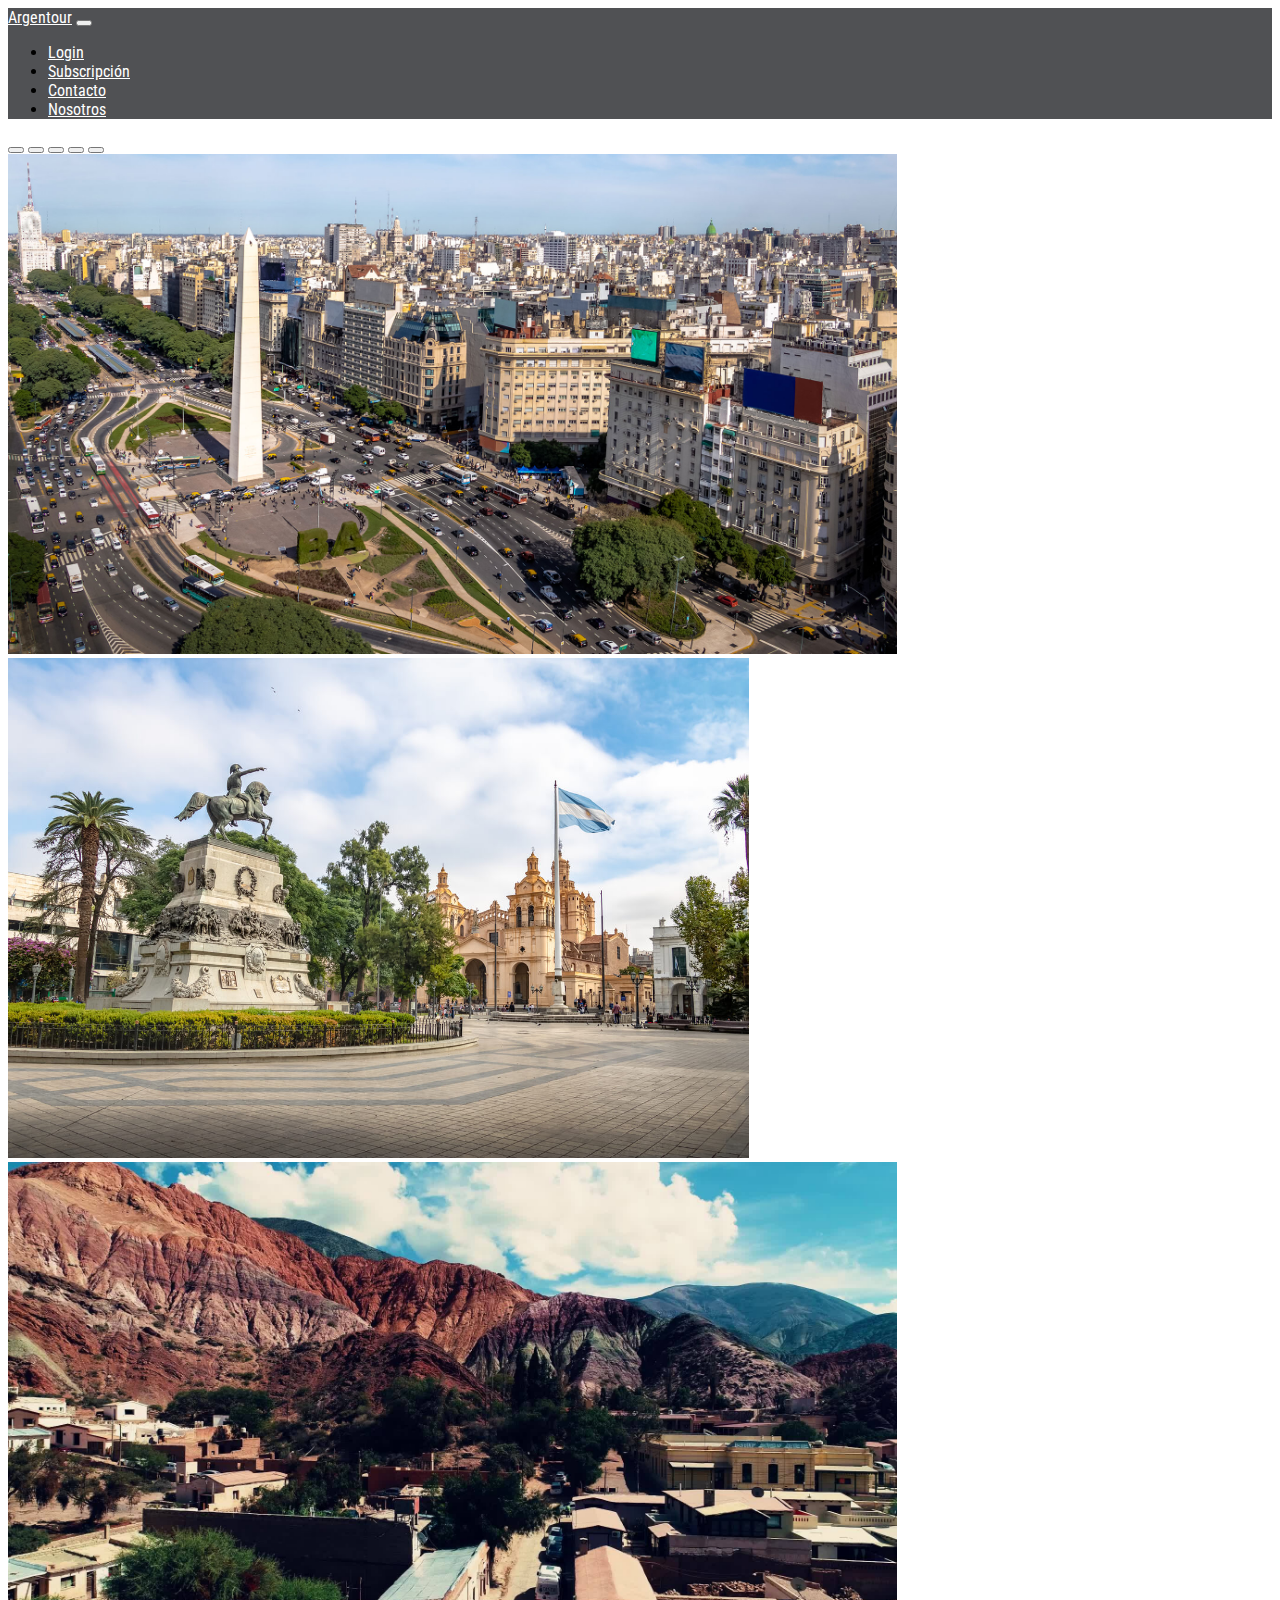
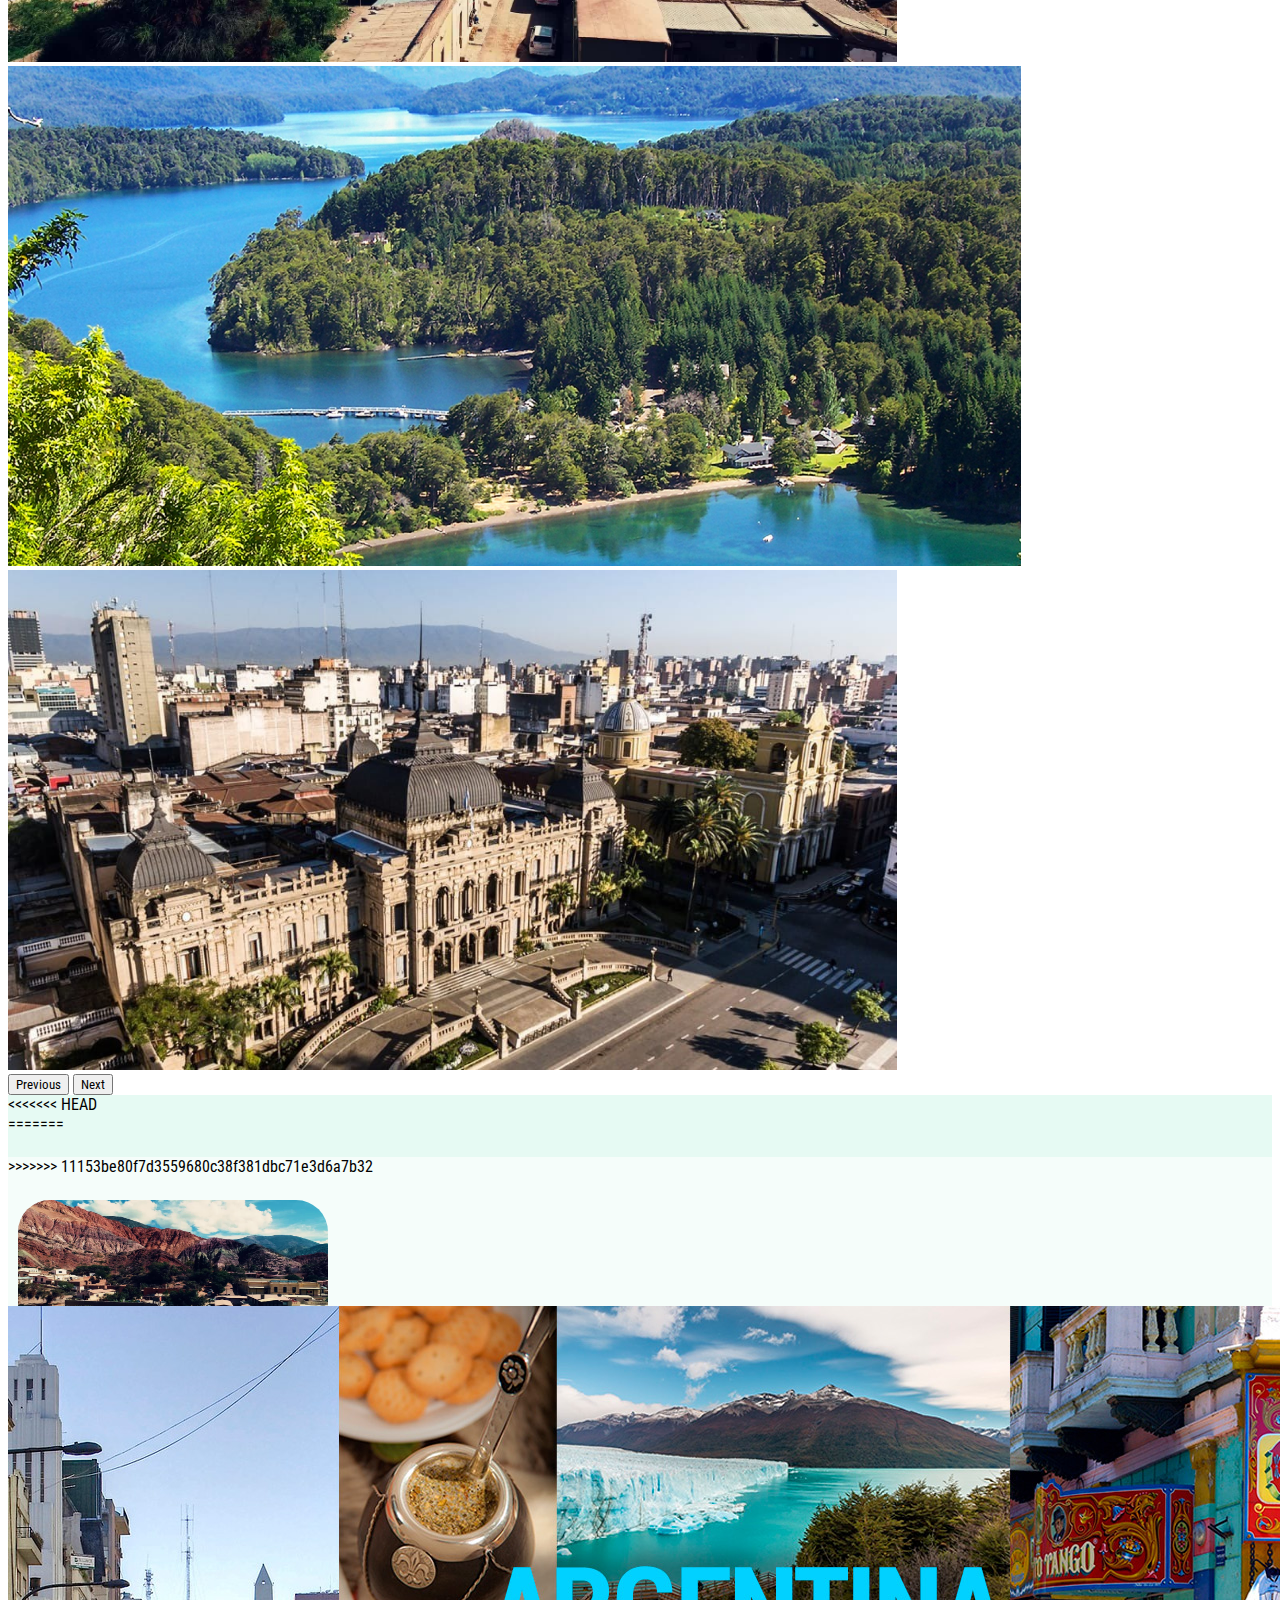
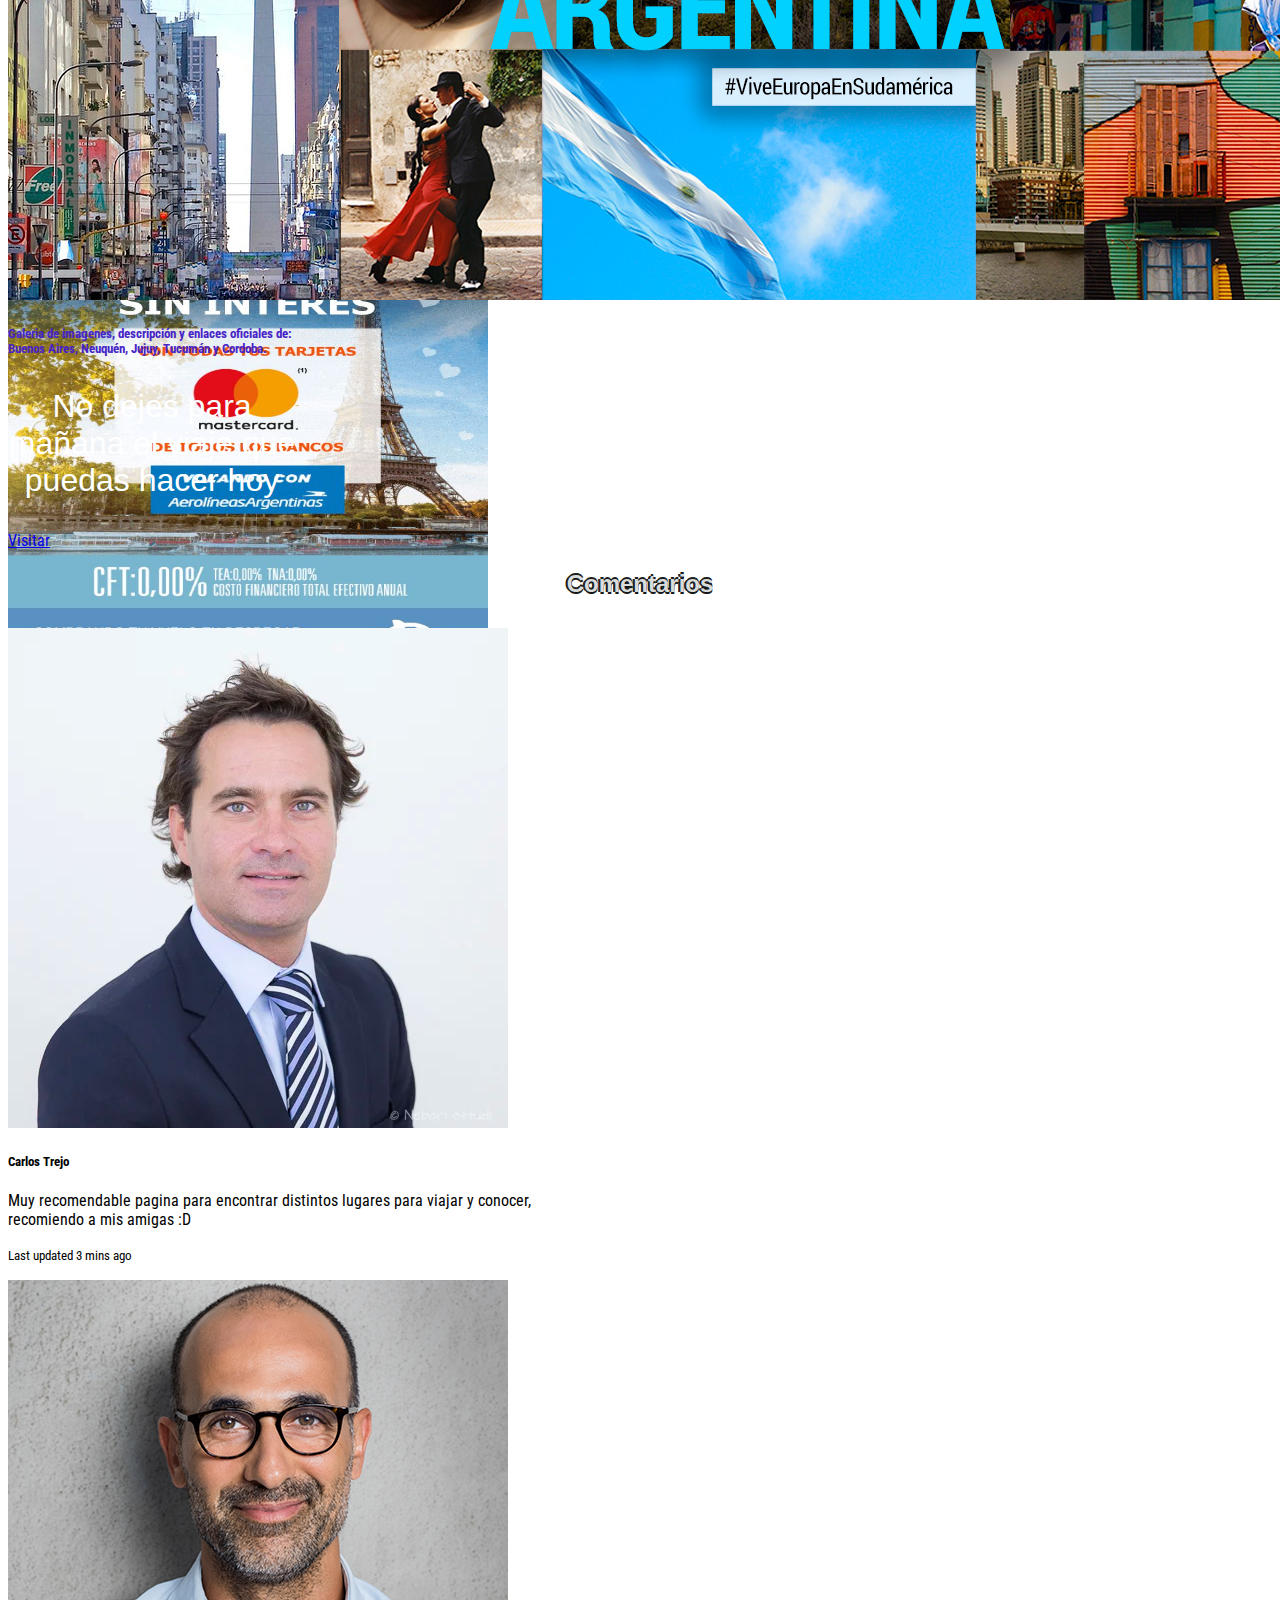
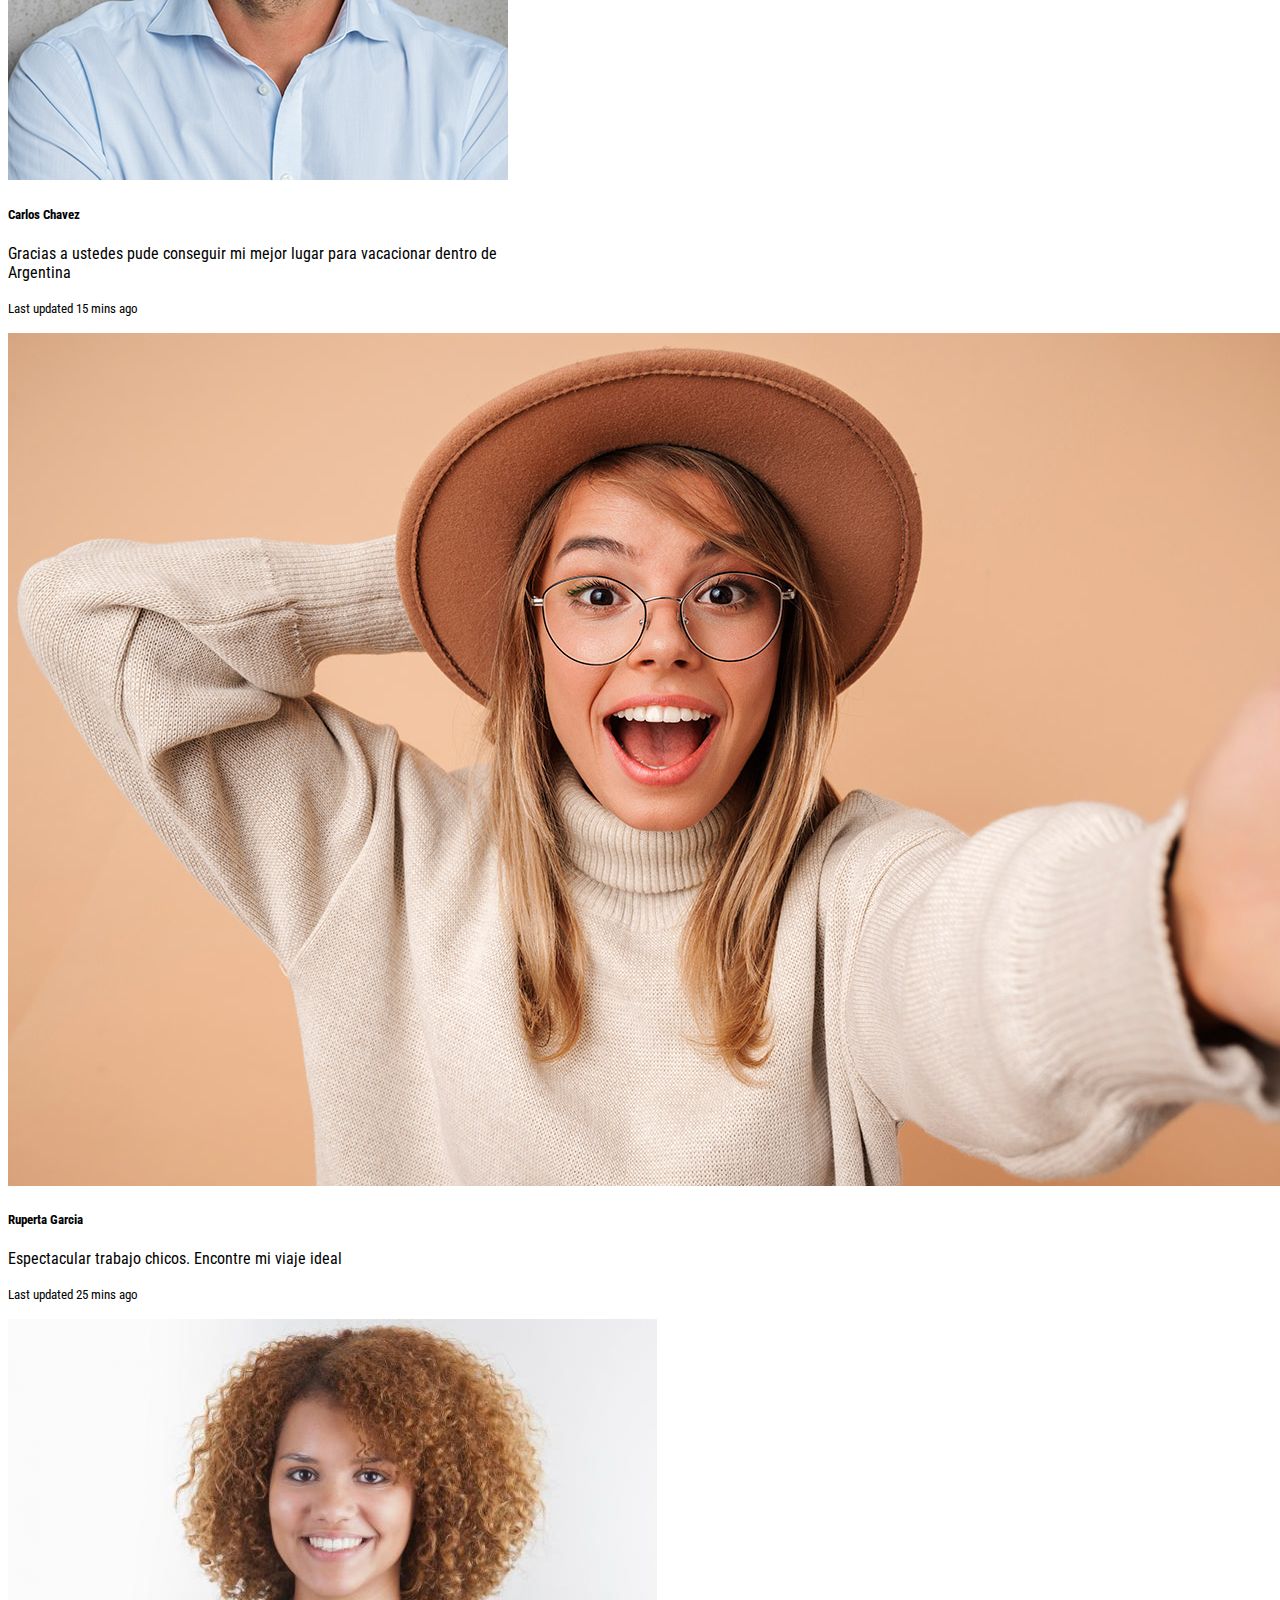
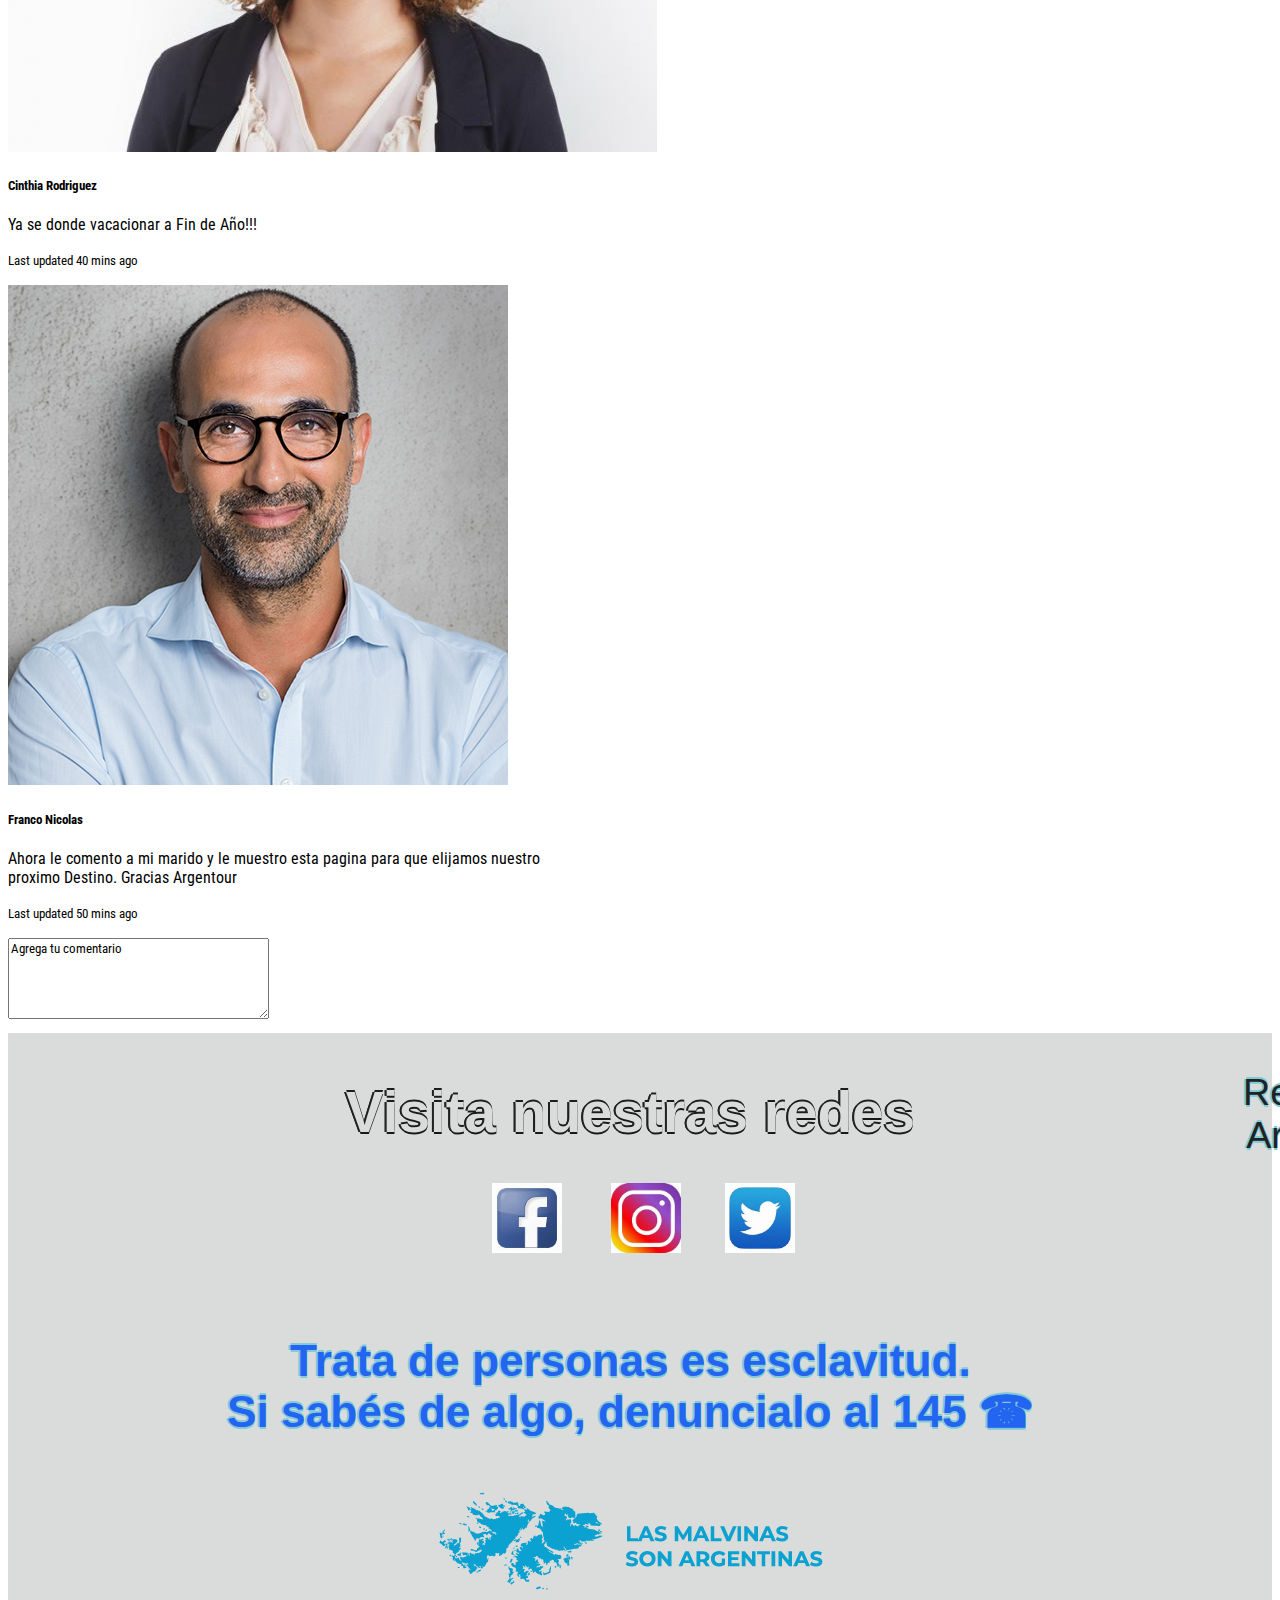
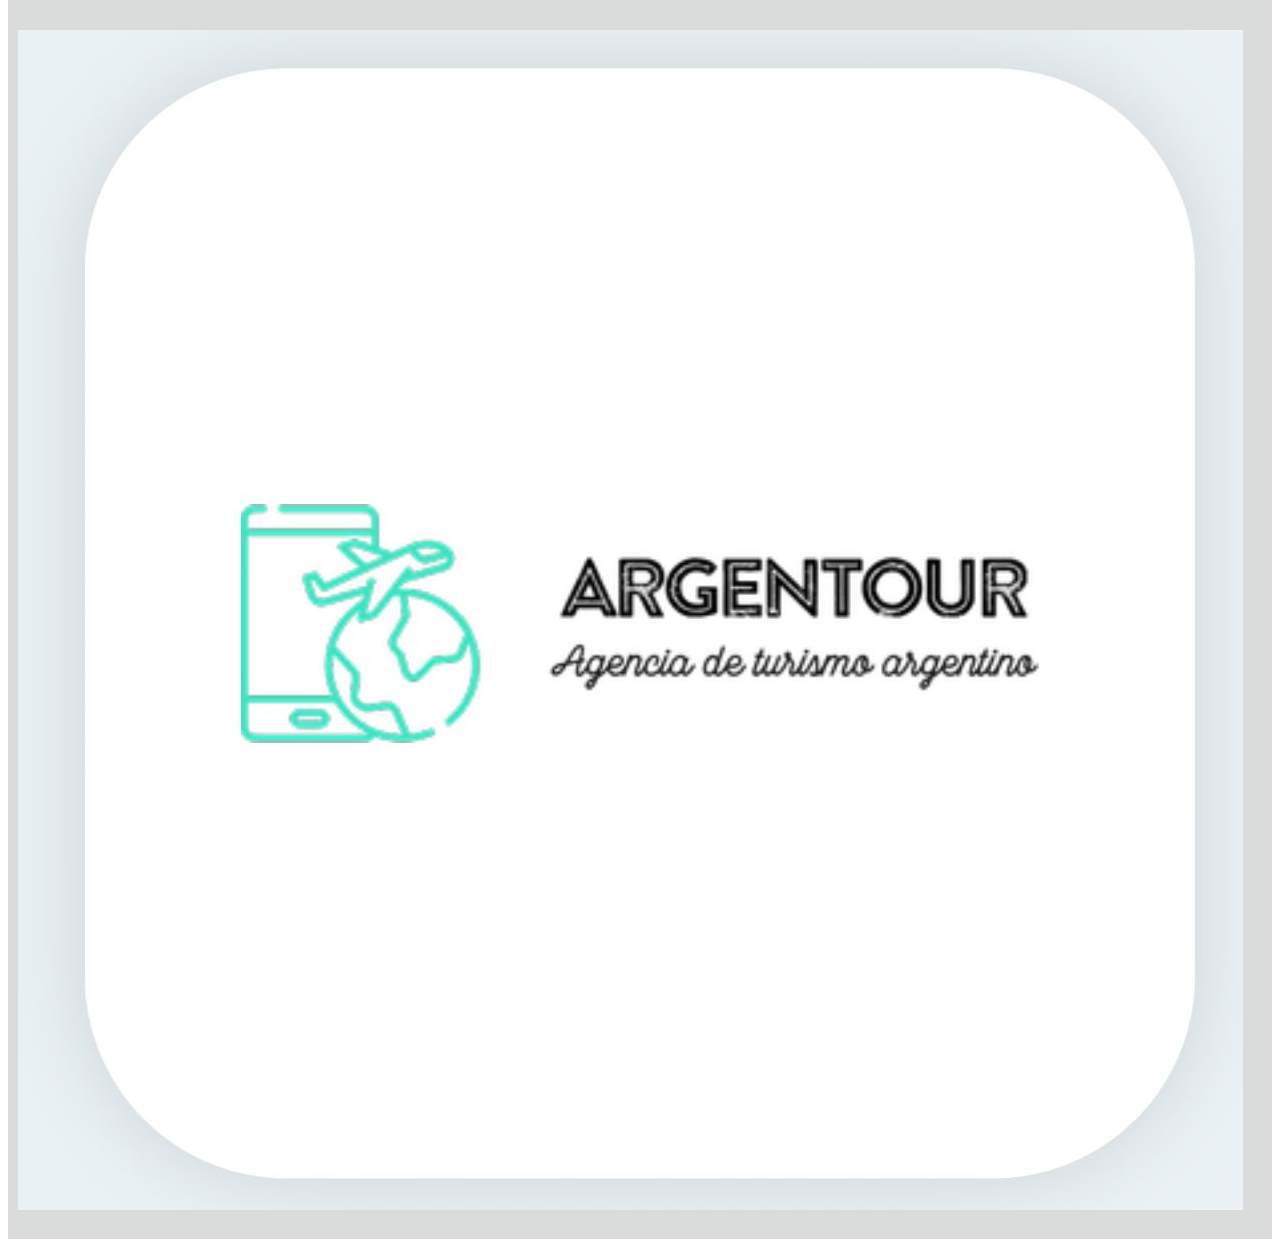
<file: argentourproyecto/index.html>
<!DOCTYPE html>
<html lang="en">
  <head>
    <meta charset="UTF-8" />
    <meta http-equiv="X-UA-Compatible" content="IE=edge" />
    <meta name="viewport" content="width=device-width, initial-scale=1.0" />
    <meta name="keywords" content="">
    <meta name="description" content="Pagina de Turismo">
    <meta name="name" content="Agustin Clerici's">
    <link
    href="https://cdn.jsdelivr.net/npm/bootstrap@5.2.2/dist/css/bootstrap.min.css"
    rel="stylesheet"
    integrity="sha384-Zenh87qX5JnK2Jl0vWa8Ck2rdkQ2Bzep5IDxbcnCeuOxjzrPF/et3URy9Bv1WTRi"
    crossorigin="anonymous"
  />
  <link rel="stylesheet" href="./styles/style.css">
  <link href="https://fonts.googleapis.com/css2?family=Roboto+Condensed:wght@300&display=swap" rel="stylesheet">
    <title>Argentour</title>
   
  </head>
  <body>
    <header class="sticky-top">
      <nav class="navegador-principal navbar navbar-expand-lg">
        <div class="container-fluid">
          <a class="inicio-a navbar-brand" href="index.html">Argentour</a>
          <button
            class="navbar-toggler"
            type="button"
            data-bs-toggle="collapse"
            data-bs-target="#navbarNav"
            aria-controls="navbarNav"
            aria-expanded="false"
            aria-label="Toggle navigation"
          >
            <span class="navbar-toggler-icon"></span>
          </button>
          <div class="collapse navbar-collapse" id="navbarNav">
            <ul class="navbar-nav">
              <li class="nav-item">
                <a
                  class="nav-link "
                  aria-current="page"
                  href="pages/login.html"
                  >Login</a
                >
              </li>
              <li class="nav-item">
                <a class="nav-link" href="pages/subscripcion.html"
                  >Subscripción</a
                >
              </li>
              <li class="nav-item">
                <a class="nav-link" href="pages/contacto.html">Contacto</a>
              </li>
              <li class="nav-item">
                <a class="nav-link" href="pages/nosotros.html">Nosotros</a>
              </li>
            </ul>
          </div>
        </div>
      </nav>
    </header>
    <!-- carrouseel -->
    <div class="container-fluid">
      <div id="carouselExampleIndicators" class="carousel slide " data-bs-ride="true">
        <div class="carousel-indicators">
          <button type="button" data-bs-target="#carouselExampleIndicators" data-bs-slide-to="0" class="active"
            aria-current="true" aria-label="Slide 1"></button>
          <button type="button" data-bs-target="#carouselExampleIndicators" data-bs-slide-to="1"
            aria-label="Slide 2"></button>
          <button type="button" data-bs-target="#carouselExampleIndicators" data-bs-slide-to="2"
            aria-label="Slide 3"></button>
          <button type="button" data-bs-target="#carouselExampleIndicators" data-bs-slide-to="3"
            aria-label="Slide 4"></button>
          <button type="button" data-bs-target="#carouselExampleIndicators" data-bs-slide-to="4"
            aria-label="Slide 5"></button>
        </div>
        <div class="carousel-inner h-5">
          <div class="carousel-item active mt-5">
            <img src="./imganes/imagenesinicio//buenos aires.jpg" class="d-block w-100" alt="buenosAires" height="500px" />
          </div>
          <div class="carousel-item">
            <img src="./imganes/imagenesinicio/cordoba.jpg" class="d-block w-100" alt="cordoba" height="500px" />
          </div>
          <div class="carousel-item">
            <img src="./imganes/imagenesinicio/jujuy.jpg" class="d-block w-100" alt="jujuy" height="500px" />
          </div>
          <div class="carousel-item">
            <img src="./imganes/imagenesinicio/neuquen.jpg" class="d-block w-100" alt="neuquen" height="500px" />
          </div>
          <div class="carousel-item">
            <img src="./imganes/imagenesinicio/tucuman.jpeg" class="d-block w-100" alt="tucuman" height="500px" />
          </div>
        </div>
        <button class="carousel-control-prev" type="button" data-bs-target="#carouselExampleIndicators"
          data-bs-slide="prev">
          <span class="carousel-control-prev-icon" aria-hidden="true"></span>
          <span class="visually-hidden">Previous</span>
        </button>
        <button class="carousel-control-next" type="button" data-bs-target="#carouselExampleIndicators"
          data-bs-slide="next">
          <span class="carousel-control-next-icon" aria-hidden="true"></span>
          <span class="visually-hidden">Next</span>
        </button>
      </div>
    </div>
    <!-- Fin carrousel -->
    

  <main>
    <section class="container-fluid section1">
      <div class="row">
<<<<<<< HEAD
        <div class="col-12 col-lg-8 d-flex flex-column justify-content-center" >
              <div class="rounded columna-1 col-12 card mb-3">
=======
        <div class="col-12 col-lg-8 d-flex flex-column justify-content-center card1">
              <div class="rounded columna-1 col-12 card mb-3 card2">
>>>>>>> 11153be80f7d3559680c38f381dbc71e3d6a7b32
                <div class="row g-0">
                  <div class="columna-img col-md-4">
                    <img src="./imganes/imagenesinicio/jujuy.jpg" class="figure-1 img-fluid" alt="...">
                  </div>
                  <div class="col-md-8">
                    <div class="card-body">
                      <h5 class="titulo-1 card-title">Conocé Jujuy</h5>
                      <p class="card-text">Con montañas, valles y quebradas, atractiva e histórica, se destaca por su belleza paisajística, la calidez de su gente y su rico patrimonio cultural.</p>
                      <a href="https://prensa.jujuy.gob.ar/">Ver mas</a>
                    </div>
                  </div>
                </div>
              </div> 
                <div class="rounded columna-1 col-12 card mb-3 card2">
                  <div class="row g-0">
                    <div class="columna-img col-md-4">
                      <img src="./imganes/imagenesinicio/muelle-2.jpg" class="figure-2 img-fluid" alt="...">
                    </div>
                    <div class="col-md-8">
                      <div class="card-body">
                        <h5 class="titulo-1 card-title">Conocé Neuquen</h5>
                        <p class="card-text">Tierra generosa para los que un día llegaron a poblarla, hoy lo sigue siendo con quienes la visitan simplemente para descansar y distraerse.</p>
                        <a href="https://www.neuqueninforma.gob.ar/">Ver mas</a>
                      </div>
                    </div>
                  </div>
                </div> 
                <div class="rounded columna-1 col-12 card mb-3 card2">
                  <div class="row g-0">
                    <div class="columna-img col-md-4">
                      <img src="./imganes/imagenesinicio/provincia-tucuman.jpg" class="figure-3 img-fluid" alt="...">
                    </div>
                    <div class="col-md-8">
                      <div class="card-body">
                        <h5 class="titulo-1 card-title">Conocé Tucumán</h5>
                        <p class="card-text">La provincia invita a vivir una experiencia única entre la historia que guarda la ciudad y la magia de sus diques, cerros y valles.</p>
                        <a href="https://www.tucuman.gob.ar/noticias/">Ver mas</a>
                      </div>
                    </div>
                  </div>
                </div> 
            </div>
          <div class="col-4 row justify-content d-flex">
            <form class="d-flex" role="search">
              <input class="form-control me-2" type="search" placeholder="Search" aria-label="Search">
              <button class="btn btn-outline-success" type="submit"><a href="./pages/error 404/index.html">Buscar</a></button>
            </form>
            <a href="https://www.despegar.com.ar/"> <img src="./imganes/imagenesinicio/despegar.jpeg" alt="" class="figure-4 img-fluid"></a>
          </div>
        </div>
      </div>
    </section>
    <!-- fin entradas-->
      <section class="galeriaimagenes">
        <div class="card border border-2" style="width: 18rem;">
          <img src="./pages/galeria-imagenes/imagenes/collage.jpg" class="card-img-top" alt="...">
          <div class="card-body">
            <h5 class="descripción text-center">Galeria de imagenes, descripción y enlaces oficiales de: Buenos Aires, Neuquén, Jujuy, Tucumán y Cordoba.
             </h5>
            <p class="slogan1">No dejes para mañana el viaje que puedas hacer hoy</p>
            <a href="./pages/galeria-imagenes/index.html" class="btn btn-primary">Visitar</a>
          </div>
        </div>
      </section>

      <section>
        <h2>Comentarios</h2>
    
        <div class="card mb-3 " style="max-width: 540px;">
            <div class="row g-0">
              <div class="col-md-4">
                <img src="../argentourproyecto/imganes/imagenescomentarios/sesion-estudio-barcelona-10-original.webp" class="img-fluid rounded-start" alt="...">
              </div>
              <div class="col-md-8">
                <div class="card-body">
                  <h5 class="card-title">Carlos Trejo</h5>
                  <p class="card-text">Muy recomendable pagina para encontrar distintos lugares para viajar y conocer, recomiendo a mis amigas :D</p>
                  <p class="card-text"><small class="text-muted">Last updated 3 mins ago</small></p>
                </div>
              </div>
            </div>
          </div>
          
          <div class="card mb-3" style="max-width: 540px;">
            <div class="row g-0">
              <div class="col-md-4">
                <img src="../argentourproyecto/imganes/imagenescomentarios/Perfil-hombre-básico_738242395.jpg" class="img-fluid rounded-start" alt="...">
              </div>
              <div class="col-md-8">
                <div class="card-body">
                  <h5 class="card-title">Carlos Chavez</h5>
                  <p class="card-text">Gracias a ustedes pude conseguir mi mejor lugar para vacacionar dentro de Argentina</p>
                  <p class="card-text"><small class="text-muted">Last updated 15 mins ago</small></p>
                </div>
              </div>
            </div>
          </div>
         
    
          <div class="card mb-3" style="max-width: 540px;">
            <div class="row g-0">
              <div class="col-md-4">
                <img src="../argentourproyecto/imganes/imagenescomentarios/portada-foto-perfil-redes-sociales-consejos.jpg" class="img-fluid rounded-start" alt="...">
              </div>
              <div class="col-md-8">
                <div class="card-body">
                  <h5 class="card-title">Ruperta Garcia</h5>
                  <p class="card-text">Espectacular trabajo chicos. Encontre mi viaje ideal</p>
                  <p class="card-text"><small class="text-muted">Last updated 25 mins ago</small></p>
                </div>
              </div>
            </div>
          </div>
         
    
          <div class="card mb-3" style="max-width: 540px;">
            <div class="row g-0">
              <div class="col-md-4">
                <img src="../argentourproyecto/imganes/imagenescomentarios/foto-de-perfil.jpg" class="img-fluid rounded-start" alt="...">
              </div>
              <div class="col-md-8">
                <div class="card-body">
                  <h5 class="card-title">Cinthia Rodriguez</h5>
                  <p class="card-text">Ya se donde vacacionar a Fin de Año!!!</p>
                  <p class="card-text"><small class="text-muted">Last updated 40 mins ago</small></p>
                </div>
              </div>
            </div>
          </div>
        
    
          <div class="card mb-3" style="max-width: 540px;">
            <div class="row g-0">
              <div class="col-md-4">
                <img src="../argentourproyecto/imganes/imagenescomentarios/Perfil-hombre-básico_738242395.jpg" class="img-fluid rounded-start" alt="...">
              </div>
              <div class="col-md-8">
                <div class="card-body">
                  <h5 class="card-title">Franco Nicolas</h5>
                  <p class="card-text">Ahora le comento a mi marido y le muestro esta pagina para que elijamos nuestro proximo Destino. Gracias Argentour</p>
                  <p class="card-text"><small class="text-muted">Last updated 50 mins ago</small></p>
                </div>
              </div>
            </div>
          </div>
    
          <textarea name="comenta Aqui" id="" cols="30" rows="5">Agrega tu comentario</textarea>
        </section>
    </main>
    <footer class="row col-12">
       <section class="container row col-12 border border-white">
        <div class="redes row g-0 col-12 col-lg-5 border border-5 border border-white">
            <p><h2 class="redesh2 border border-white" >Visita nuestras redes</h2></p>
            <a class="face col-3 col-lg-3" href="./pages/error 404/index.html"><img class="icono1" src="./imganes/imagenesfooter/face.png" alt="face"></a>
            <a class="insta col-3 col-lg-3" href="https://www.instagram.com/turismonacionar/?hl=es"><img class="icono2" src="./imganes/imagenesfooter/insta.png" alt="insta"></a>
            <a class="tw col-3 col-lg-3" href="https://twitter.com/TurismoNacionAR?ref_src=twsrc%5Egoogle%7Ctwcamp%5Eserp%7Ctwgr%5Eauthor"><img class="icono3" src="./imganes/imagenesfooter/tw.png" alt="tw"></a>
        </div>
        <div class="info row col-12 col-lg-4">
            <p><h3 class="islas ">Trata de personas es esclavitud. <br> Si sabés de algo, denuncialo al 145 ☎</h3></p>
            <img class="malvinas" src="./imganes/imagenesfooter/Las-Malvinas-son-Argentinas_PNG_.png" alt="">
        </div>
        <div class="logo row col-12 col-lg-3">
            <img clas="logo1" src="./imganes/imagenesfooter/logo pagina.png" alt="#">
        </div>
       </section>
          <p class="pfooter">República Argentina</p>
    </footer>
    <script
      src="https://cdn.jsdelivr.net/npm/bootstrap@5.2.2/dist/js/bootstrap.bundle.min.js"
      integrity="sha384-OERcA2EqjJCMA+/3y+gxIOqMEjwtxJY7qPCqsdltbNJuaOe923+mo//f6V8Qbsw3"
      crossorigin="anonymous"
    ></script>
  </body>
</html>
</file>
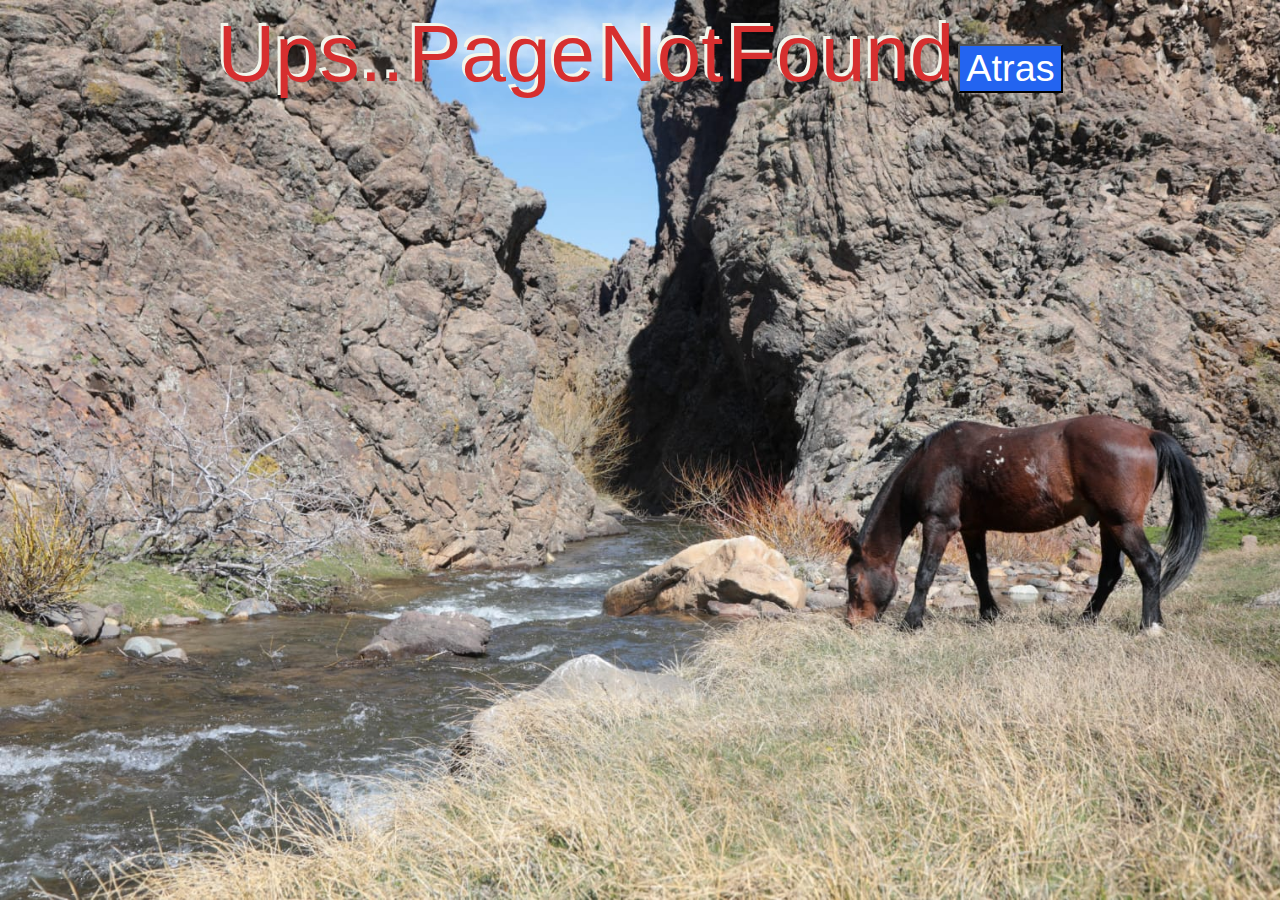
<file: argentourproyecto/pages/error 404/index.html>
<!DOCTYPE html>
<html lang="en">
  <head>
    <meta charset="UTF-8" />
    <meta http-equiv="X-UA-Compatible" content="IE=edge" />
    <meta name="viewport" content="width=device-width, initial-scale=1.0" />
    <title>Error-404</title>
    <link href="https://cdn.jsdelivr.net/npm/bootstrap@5.2.2/dist/css/bootstrap.min.css" rel="stylesheet" integrity="sha384-Zenh87qX5JnK2Jl0vWa8Ck2rdkQ2Bzep5IDxbcnCeuOxjzrPF/et3URy9Bv1WTRi" crossorigin="anonymous">
    <link rel="stylesheet" href="./style/style.css" />
  </head>
  <body>
    <section class="container row col-12 d-flex flec-column justify-content-center">
      <span class="col-12">Ups..</span></span>
      <span class="col-12">Page</span>
      <span class="col-12">Not</span>
      <span class="col-12">Found</span>
      <input class="col-5 col-md-3 col-lg-2" type="button" value="Atras" onclick="history.go (-1)" />
    </section>
    <script
      src="https://cdn.jsdelivr.net/npm/bootstrap@5.2.1/dist/js/bootstrap.bundle.min.js"
      integrity="sha384-u1OknCvxWvY5kfmNBILK2hRnQC3Pr17a+RTT6rIHI7NnikvbZlHgTPOOmMi466C8"
      crossorigin="anonymous"
    ></script>
  </body>
</html>
</file>
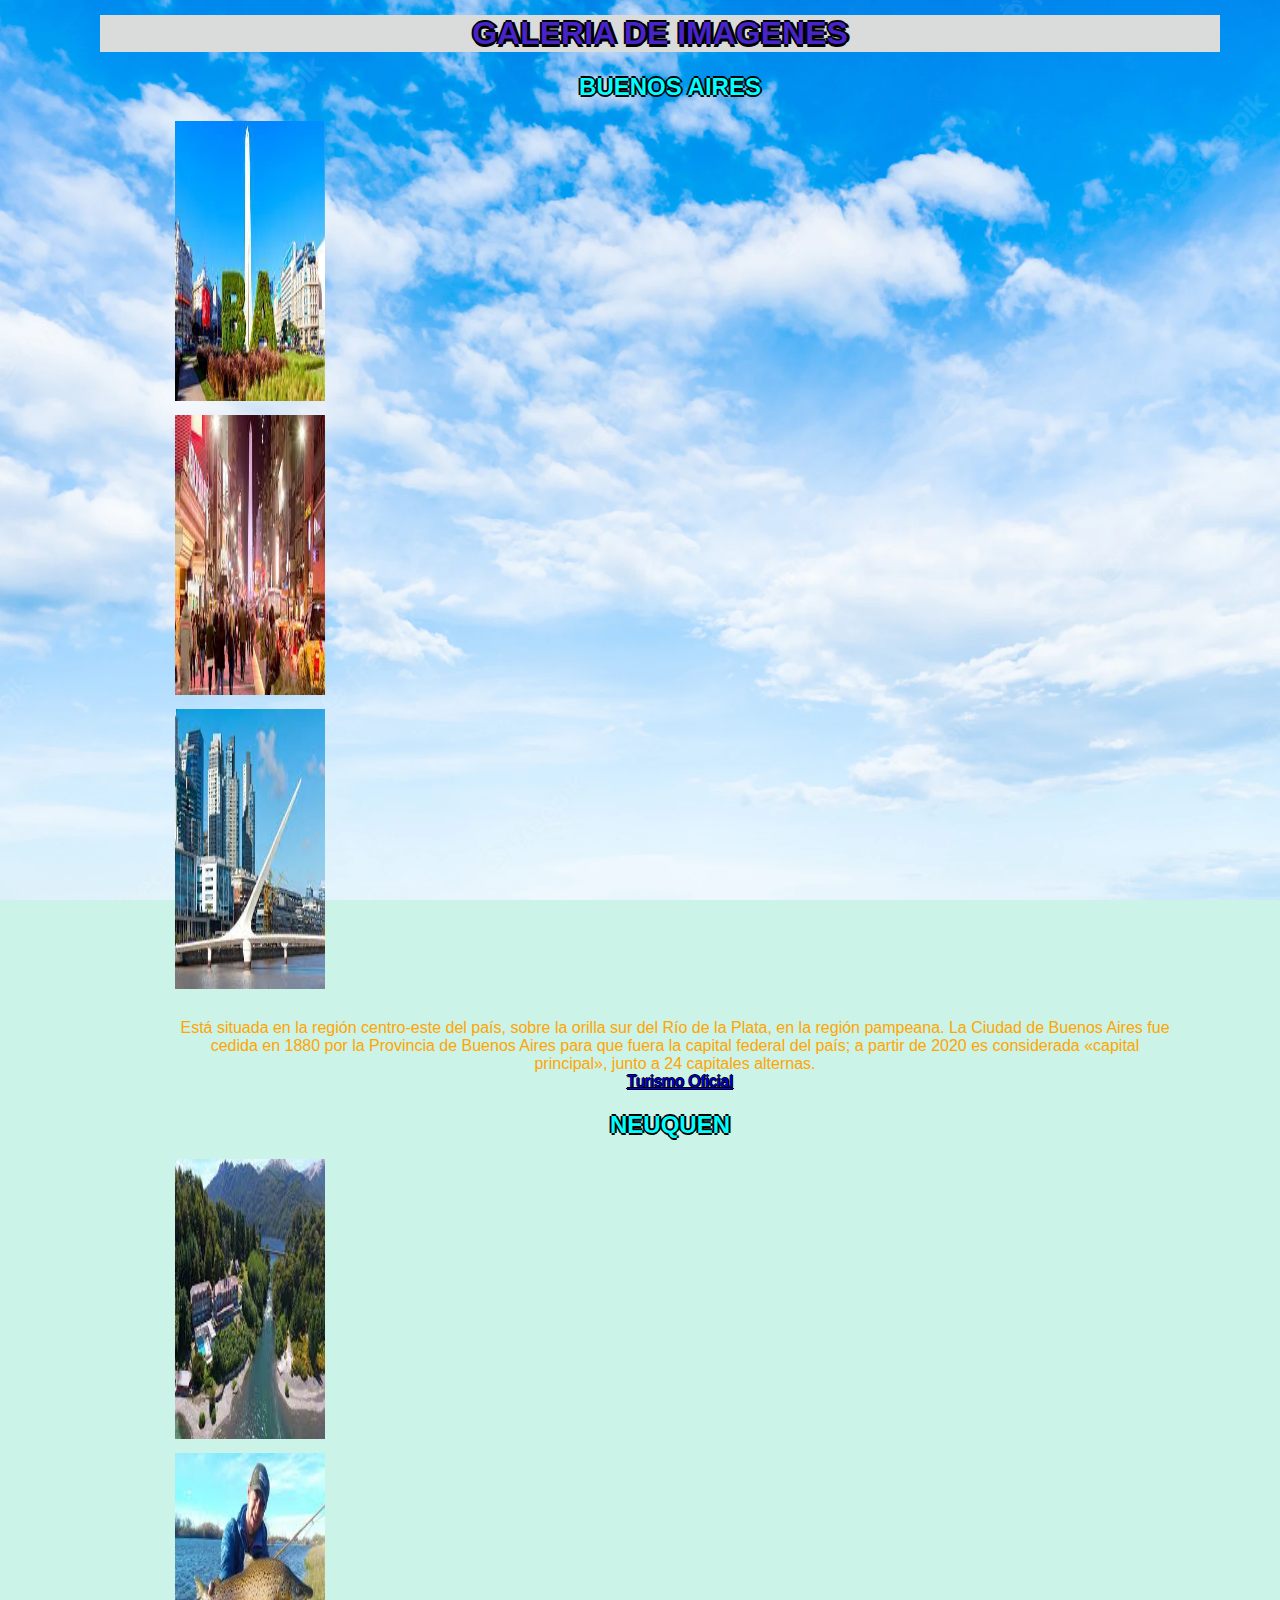
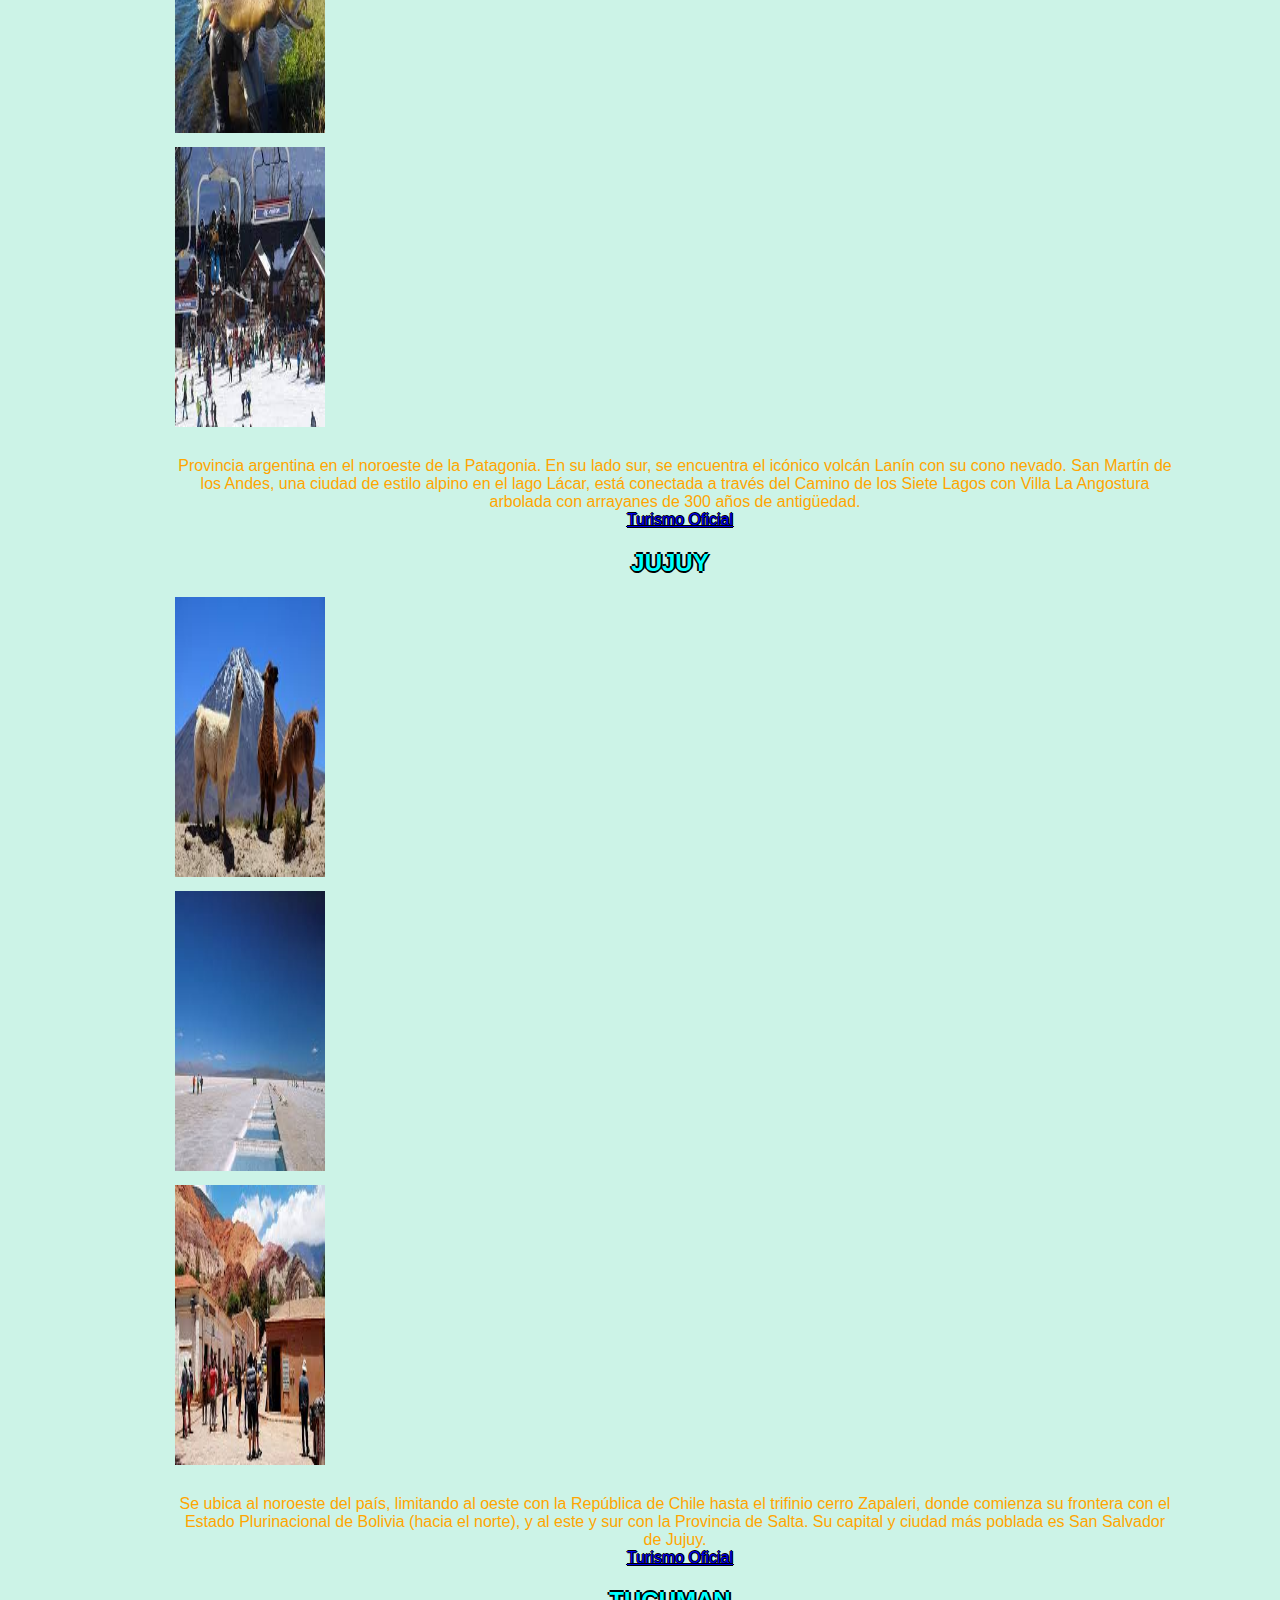
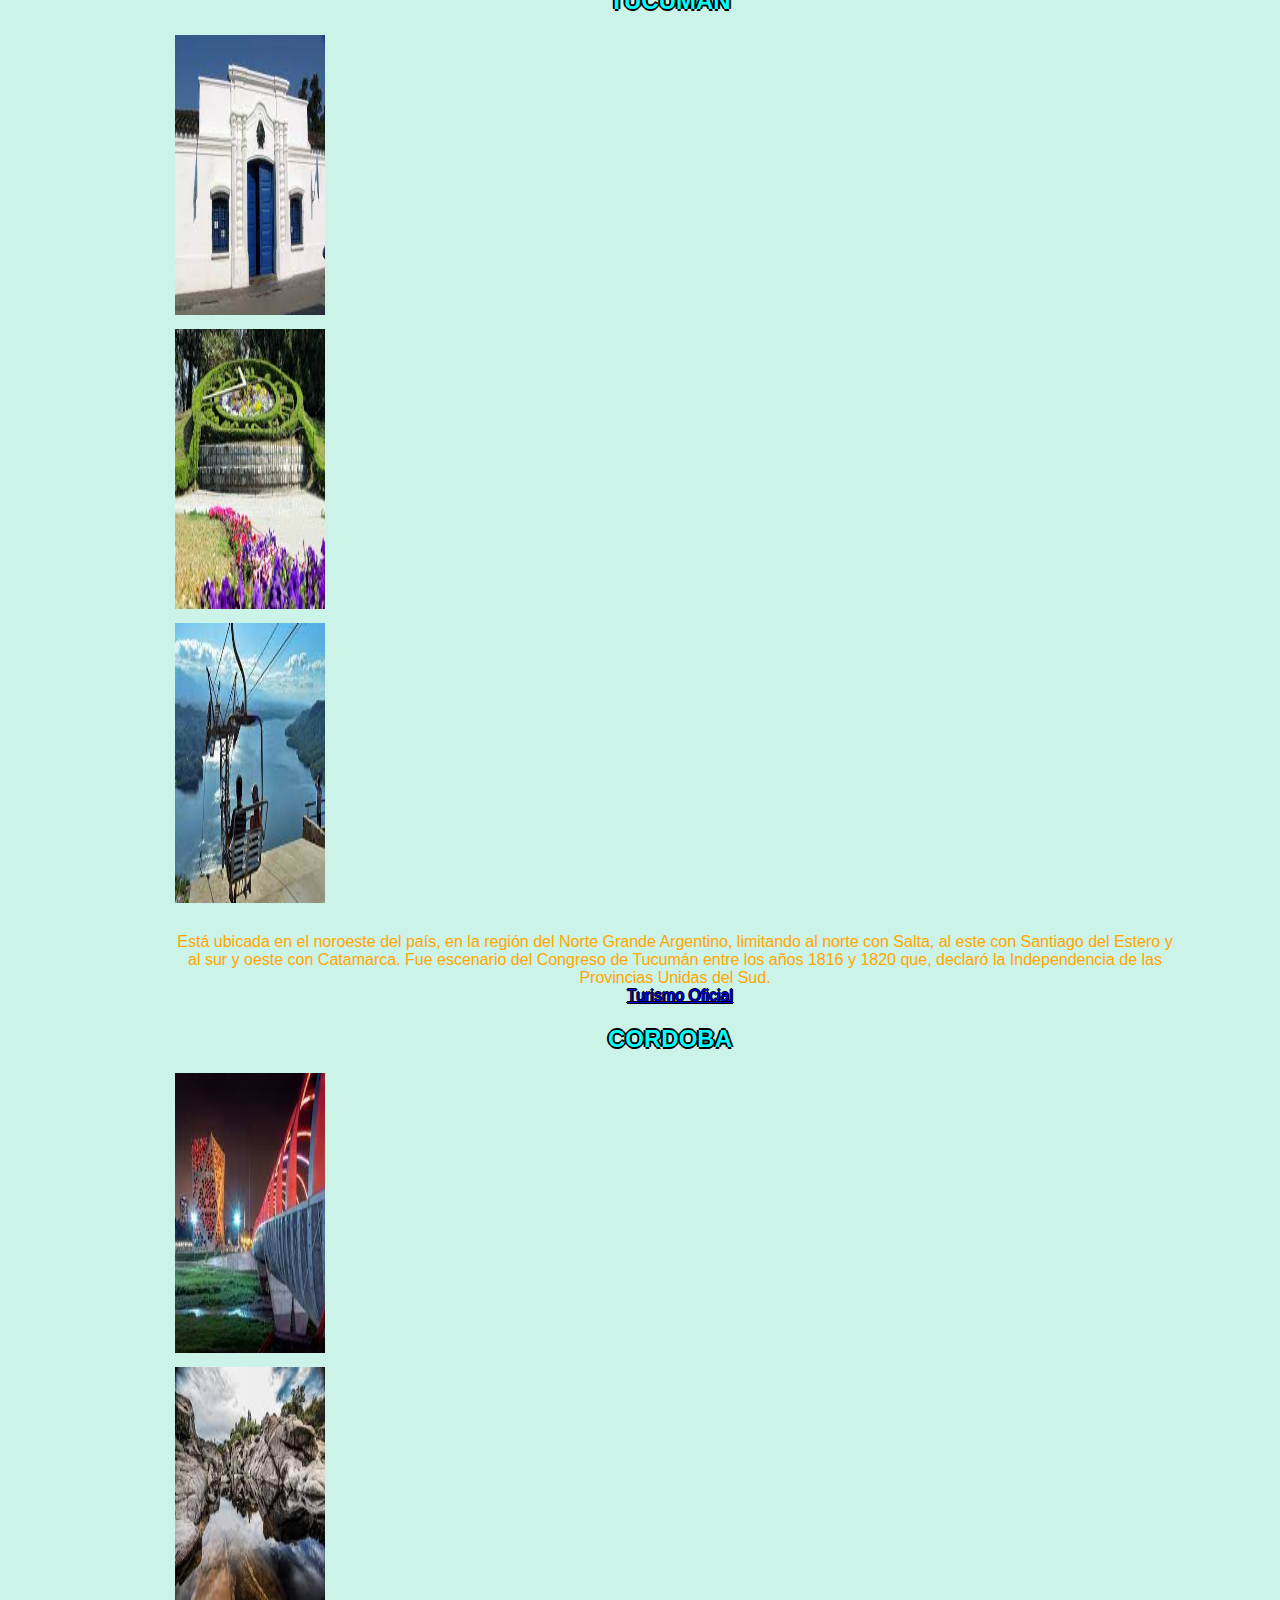
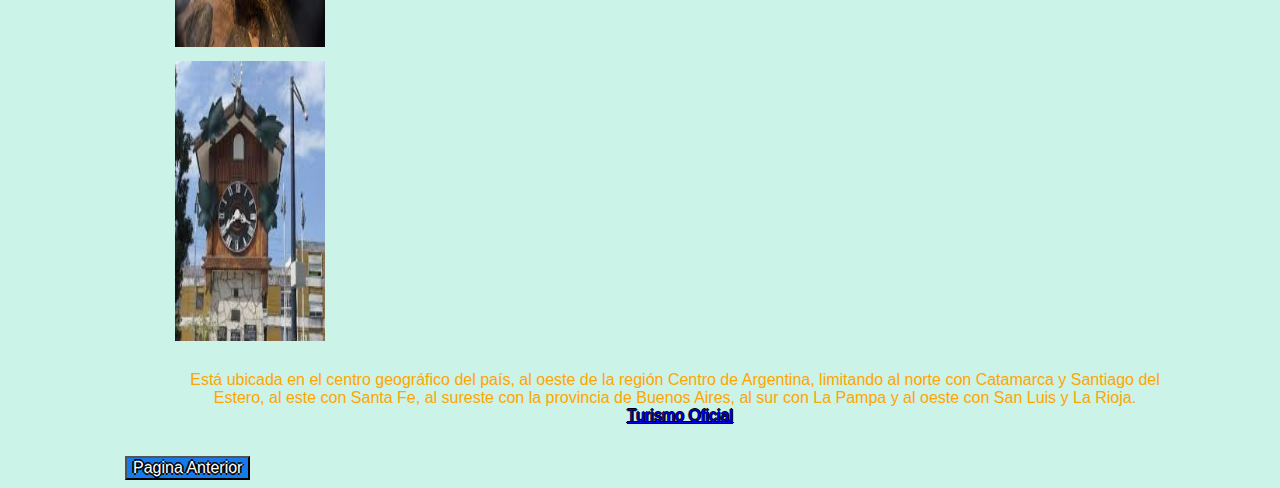
<file: argentourproyecto/pages/galeria-imagenes/index.html>
<!DOCTYPE html>
<html lang="en">
  <head>
    <meta charset="UTF-8" />
    <meta http-equiv="X-UA-Compatible" content="IE=edge" />
    <meta name="viewport" content="width=device-width, initial-scale=1.0" />
    <title>Galeria Imagenes</title>
    <link
      href="https://cdn.jsdelivr.net/npm/bootstrap@5.2.2/dist/css/bootstrap.min.css"
      rel="stylesheet"
      integrity="sha384-Zenh87qX5JnK2Jl0vWa8Ck2rdkQ2Bzep5IDxbcnCeuOxjzrPF/et3URy9Bv1WTRi"
      crossorigin="anonymous"
    />
    <link rel="stylesheet" href="./styles/style.css" />
  </head>
  <body>
    <header><h1 class="t-stroke-shadow">GALERIA DE IMAGENES</h1></header>
    <main>
      <section
        class="row border border-5 d-flex flex-column justify-content-center"
      >
        <div class="ba border border-3 row col-12">
          <h2>BUENOS AIRES</h2>
          <div class="obelisco row col-12 col-md-4 col-lg-3">
            <img
              src="./imagenes/bsas-obelisco.jfif"
              class="img-fluid1"
              alt="..."
            />
          </div>
          <div class="callecorrientes row col-12 col-md-4 col-lg-3">
            <img
              src="./imagenes/bsas-callecorrientes.jfif"
              class="img-fluid2"
              alt="..."
            />
          </div>
          <div class="ptomadero row col-12 col-md-4 col-lg-3">
            <img
              src="./imagenes/bsas-ptomadero.jfif"
              class="img-fluid3"
              alt="..."
            />
          </div>
          <div class="p row col-12 col-lg-3">
            <p>
              Está situada en la región centro-este del país, sobre la orilla
              sur del Río de la Plata, en la región pampeana. La Ciudad de
              Buenos Aires fue cedida en 1880 por la Provincia de Buenos Aires
              para que fuera la capital federal del país; a partir de 2020 es
              considerada «capital principal», junto a 24 capitales alternas.
              <br />
              <a
                href="https://www.googleadservices.com/pagead/aclk?sa=L&ai=DChcSEwj02Zfk29P6AhUERUgAHXNYCfUYABAAGgJjZQ&ohost=www.google.com&cid=CAESauD2yQAtBz8A2RgqMh7px27YH2H-mKWH9Z3zX9KfwqUvalssgYLZFvoucuIFyGsyy24P5wsBkscQu2UVBTkMVMbuj8MOBRhyVva1PnkoToamxgui6egMyQbZEzI7hb0XEFGJyXPYjh8yjL4&sig=AOD64_36hN5QjF49-BUh-PKmB6njhtAADA&q&adurl&ved=2ahUKEwjf0o7k29P6AhWPq5UCHcVbB-QQ0Qx6BAgJEAE"
                >Turismo Oficial</a
              >
            </p>
          </div>
        </div>
        <div class="row nqn border border-3 col-12">
          <h2>NEUQUEN</h2>
          <div class="ríocorrentoso row col-12 col-md-4 col-lg-3">
            <img
              src="./imagenes/neuquén-ríocorrentoso.jfif"
              class="img-fluid5"
              alt="..."
            />
          </div>
          <div class="limaypesca row col-12 col-md-4 col-lg-3">
            <img
              src="./imagenes/neuquén-limaypesca.jfif"
              class="img-fluid5"
              alt="..."
            />
          </div>
          <div class="chapelco row col-12 col-md-4 col-lg-3">
            <img
              src="./imagenes/neuquén-chapelco.jfif"
              class="img-fluid6"
              alt="..."
            />
          </div>
          <div class="p row col-12 col-lg-3">
            <p>
              Provincia argentina en el noroeste de la Patagonia. En su lado
              sur, se encuentra el icónico volcán Lanín con su cono nevado. San
              Martín de los Andes, una ciudad de estilo alpino en el lago Lácar,
              está conectada a través del Camino de los Siete Lagos con Villa La
              Angostura arbolada con arrayanes de 300 años de antigüedad.
              <br />
              <a href="http://neuquentur.com.ar/">Turismo Oficial</a>
            </p>
          </div>
        </div>
        <div class="row jujuy border border-3 col-12">
          <h2>JUJUY</h2>
          <div class="llamas row col-12 col-md-4 col-lg-3">
            <img
              src="./imagenes/jujuy-llamas.jfif"
              class="img-fluid7"
              alt="..."
            />
          </div>
          <div class="salinas row col-12 col-md-4 col-lg-3">
            <img
              src="./imagenes/jujuy-salinas.jfif"
              class="img-fluid8"
              alt="..."
            />
          </div>
          <div class="pueblo row col-12 col-md-4 col-lg-3">
            <img
              src="./imagenes/jujuy-pueblo.jfif"
              class="img-fluid9"
              alt="..."
            />
          </div>
          <div class="p row col-12 col-lg-3">
            <p>
              Se ubica al noroeste del país, limitando al oeste con la República
              de Chile hasta el trifinio cerro Zapaleri, donde comienza su
              frontera con el Estado Plurinacional de Bolivia (hacia el norte),
              y al este y sur con la Provincia de Salta. Su capital y ciudad más
              poblada es San Salvador de Jujuy.
              <br />
              <a href="http://www.turismo.jujuy.gob.ar/">Turismo Oficial</a>
            </p>
          </div>
        </div>
        <div class="row tuc border border-3 col-12">
          <h2>TUCUMAN</h2>
          <div class="casadetucu row col-12 col-md-4 col-lg-3">
            <img
              src="./imagenes/tucumán-casadetucu.jfif"
              class="img-fluid10"
              alt="..."
            />
          </div>
          <div class="relojdeflores row col-12 col-md-4 col-lg-3">
            <img
              src="./imagenes/tucumán-relojdeflores.jfif"
              class="img-fluid11"
              alt="..."
            />
          </div>
          <div class="elcadillal row col-12 col-md-4 col-lg-3">
            <img
              src="./imagenes/tucumán-elcadillal.jfif"
              class="img-fluid12"
              alt="..."
            />
          </div>
          <div class="p row col-12 col-lg-3">
            <p>
              Está ubicada en el noroeste del país, en la región del Norte
              Grande Argentino, limitando al norte con Salta, al este con
              Santiago del Estero y al sur y oeste con Catamarca. Fue escenario
              del Congreso de Tucumán entre los años 1816 y 1820 que, declaró la
              Independencia de las Provincias Unidas del Sud.
              <br /><a href="https://www.tucumanturismo.gob.ar/"
                >Turismo Oficial</a
              >
            </p>
          </div>
        </div>
        <div class="row cor border border-3 col-12">
          <h2>CORDOBA</h2>
          <div class="nocheedit row col-12 col-md-4 col-lg-3">
            <img
              src="./imagenes/cordoba-nocheedit.jfif"
              class="img-fluid13"
              alt="..."
            />
          </div>
          <div class="minaclavero row col-12 col-md-4 col-lg-3">
            <img
              src="./imagenes/cordoba-minaclavero.jfif"
              class="img-fluid14"
              alt="..."
            />
          </div>
          <div class="carlospaz row col-12 col-md-4 col-lg-3">
            <img
              src="./imagenes/cordoba-cucu-carlospazzedit.jfif"
              class="img-fluid15"
              alt="..."
            />
          </div>
          <div class="p row col-12 col-lg-3">
            <p>
              Está ubicada en el centro geográfico del país, al oeste de la
              región Centro de Argentina, limitando al norte con Catamarca y
              Santiago del Estero, al este con Santa Fe, al sureste con la
              provincia de Buenos Aires, al sur con La Pampa y al oeste con San
              Luis y La Rioja.
              <br />
              <a href="https://www.cordobaturismo.gov.ar/">Turismo Oficial</a>
            </p>
          </div>
        </div>
      </section>
      <div class="center d-flex justify-content-center">
        <input
          class=""
          type="button"
          value="Pagina Anterior"
          onclick="history.go (-1)"
        />
      </class=>
    </main>
    <footer></footer>

    <script
      src="https://cdn.jsdelivr.net/npm/bootstrap@5.2.2/dist/js/bootstrap.bundle.min.js"
      integrity="sha384-OERcA2EqjJCMA+/3y+gxIOqMEjwtxJY7qPCqsdltbNJuaOe923+mo//f6V8Qbsw3"
      crossorigin="anonymous"
    ></script>
  </body>
</html>
</file>
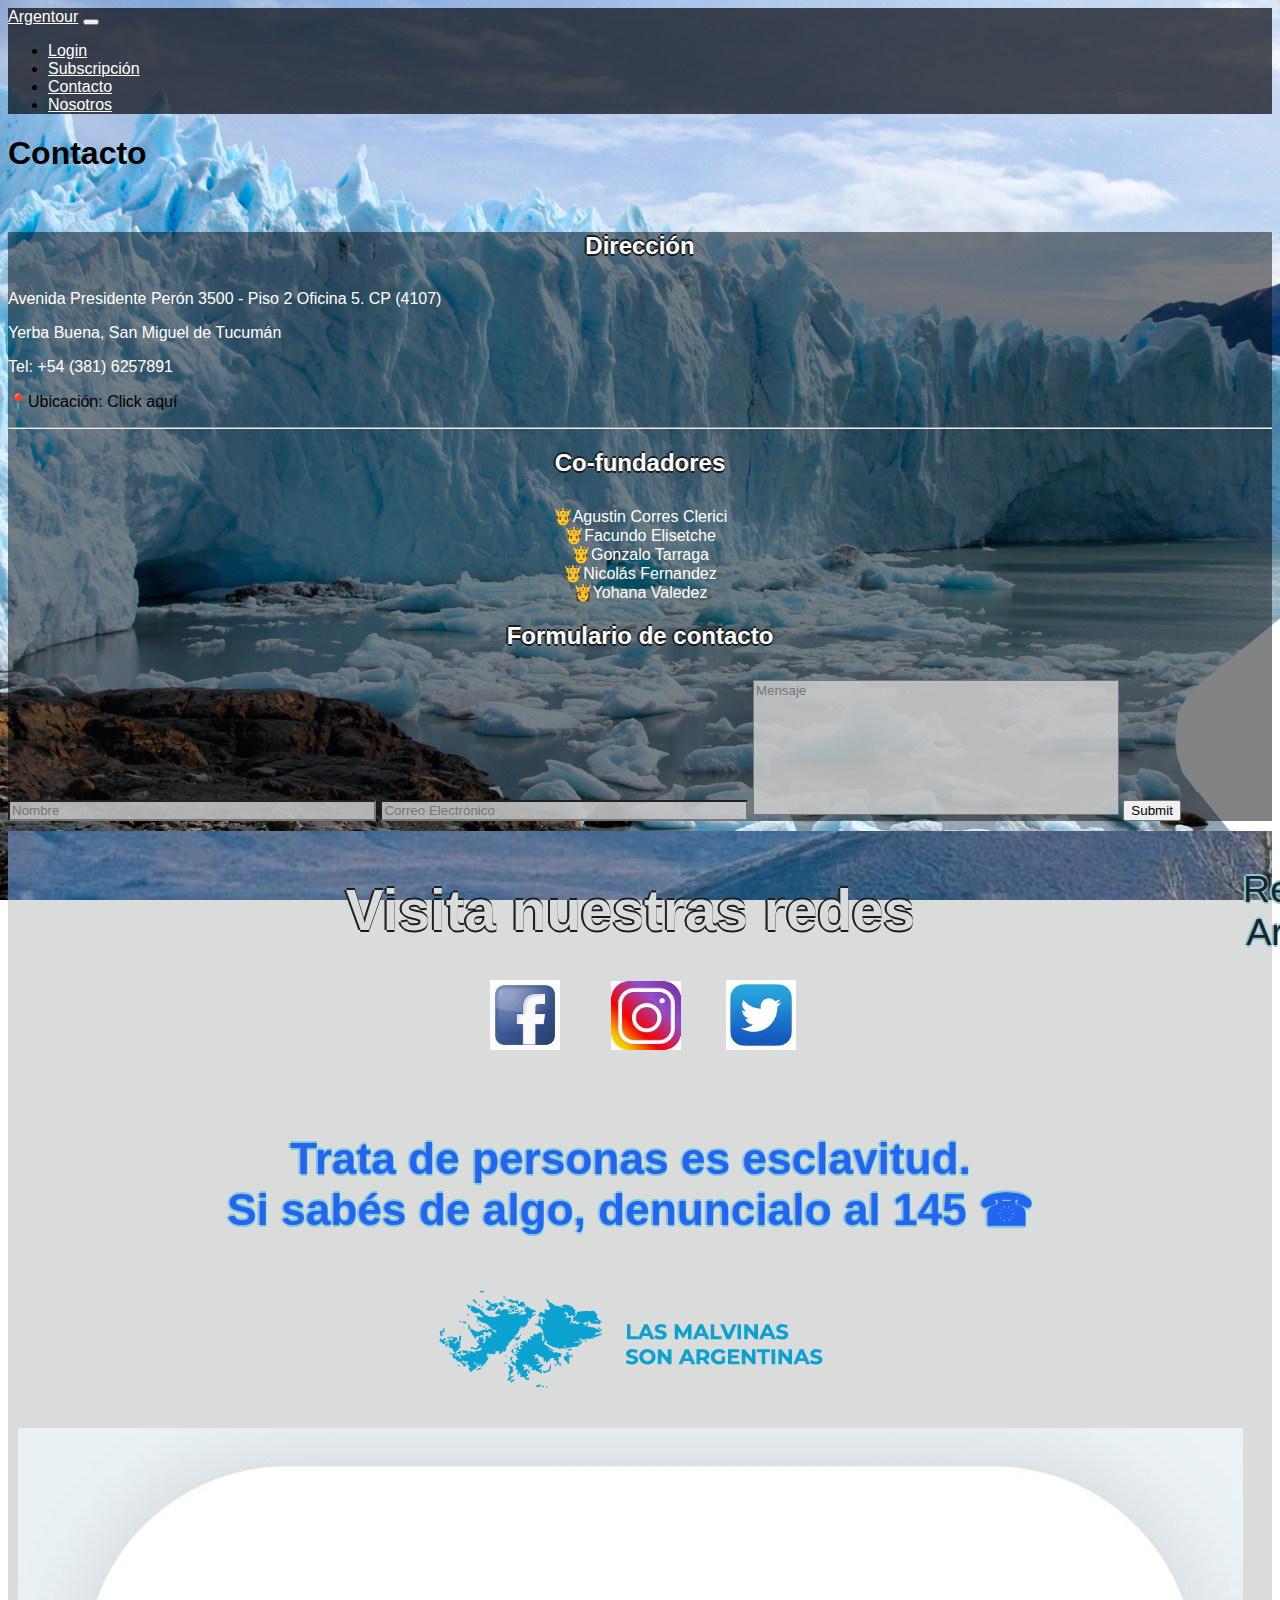
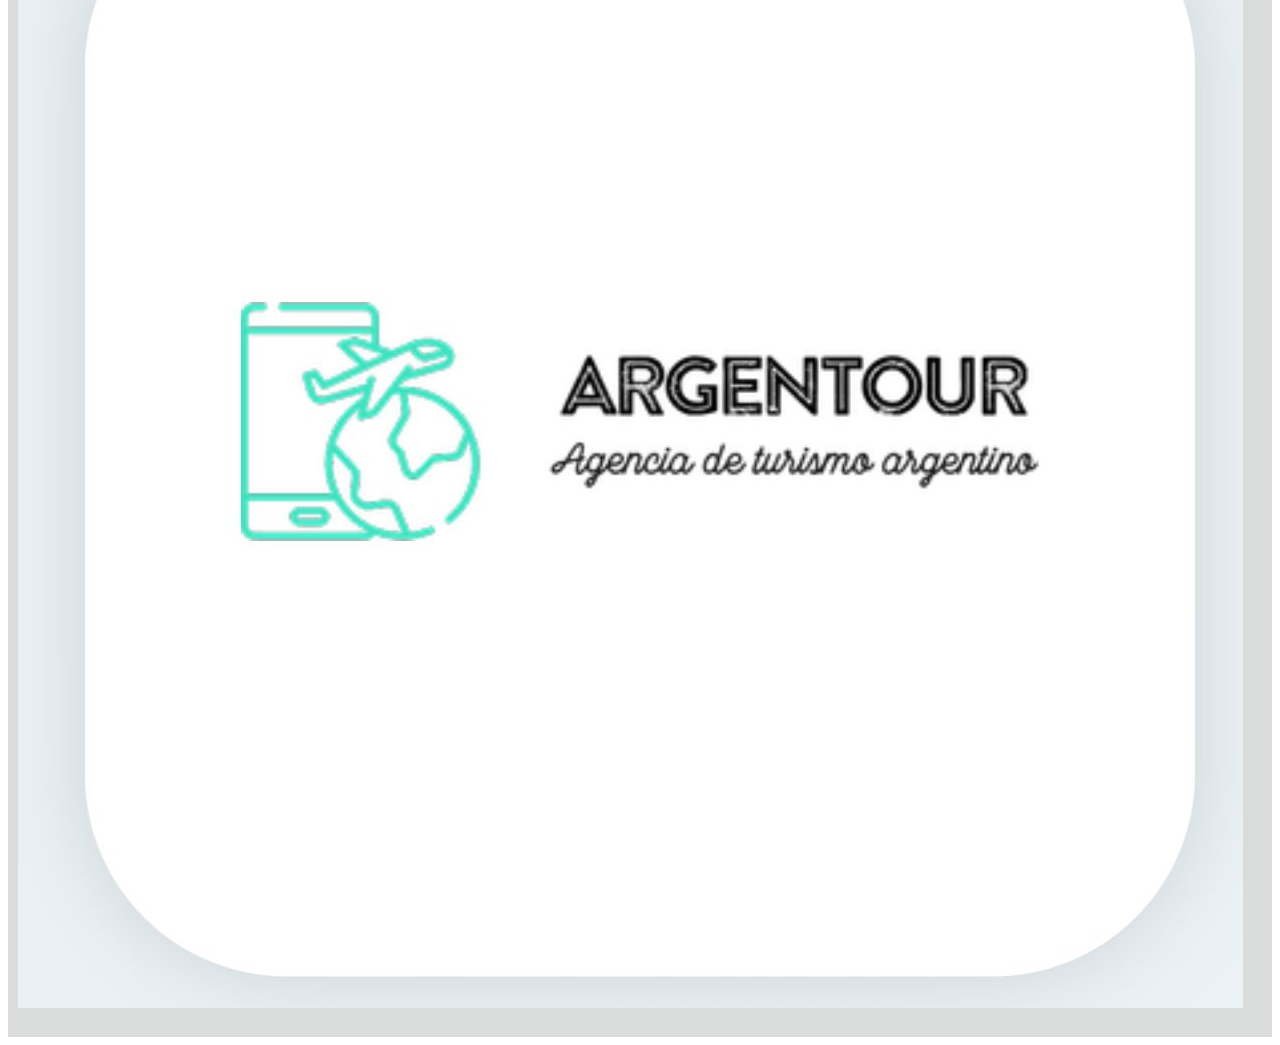
<file: argentourproyecto/pages/contacto.html>
<!DOCTYPE html>
<html lang="en">
  <head>
    <meta charset="UTF-8" />
    <meta http-equiv="X-UA-Compatible" content="IE=edge" />
    <meta name="viewport" content="width=device-width, initial-scale=1.0" />
    <link
      href="https://cdn.jsdelivr.net/npm/bootstrap@5.2.2/dist/css/bootstrap.min.css"
      rel="stylesheet"
      integrity="sha384-Zenh87qX5JnK2Jl0vWa8Ck2rdkQ2Bzep5IDxbcnCeuOxjzrPF/et3URy9Bv1WTRi"
      crossorigin="anonymous"
    />
    <link rel="stylesheet" href="../styles/contacto.css" />
    <link rel="stylesheet" href="../styles/style.css">
  </head>
  <body class="body-1 m-0 p-0">
    <header class="sticky-top">
      <nav class="navegador-principal navbar navbar-expand-lg">
        <div class="container-fluid">
          <a class="inicio-a navbar-brand" href="../index.html">Argentour</a>
          <button
            class="navbar-toggler"
            type="button"
            data-bs-toggle="collapse"
            data-bs-target="#navbarNav"
            aria-controls="navbarNav"
            aria-expanded="false"
            aria-label="Toggle navigation"
          >
            <span class="navbar-toggler-icon"></span>
          </button>
          <div class="collapse navbar-collapse" id="navbarNav">
            <ul class="navbar-nav">
              <li class="nav-item">
                <a
                  class="nav-link "
                  aria-current="page"
                  href="../pages/login.html"
                  >Login</a
                >
              </li>
              <li class="nav-item">
                <a class="nav-link" href="../pages/subscripcion.html"
                  >Subscripción</a
                >
              </li>
              <li class="nav-item">
                <a class="nav-link" href="../pages/contacto.html">Contacto</a>
              </li>
              <li class="nav-item">
                <a class="nav-link" href="../pages/nosotros.html">Nosotros</a>
              </li>
            </ul>
          </div>
        </div>
      </nav>
    </header>
    <main class="page-contacto">
      <h1 class="text-center m-2 p-2">Contacto</h1>
      <br />
      <section class="bg-1 container-fluid">
        <div class="bg-contact row justify-content-center">
          <div class="col-10 col-lg-6 col-md-12 g-0 justify-content-center mt-3">
            <div class="">
              <h2 class="hh2 text-center">Dirección</h2>
              <p class="hh2 text-center">
                Avenida Presidente Perón 3500 - Piso 2 Oficina 5. CP (4107)
              </p>
              <p class="hh2 text-center">Yerba Buena, San Miguel de Tucumán</p>
              <p class="hh2 text-center">Tel: +54 (381) 6257891</p>
              <p class="text-center fw-bold"><a class="dir" href="https://goo.gl/maps/BBEThkTmzuidykAo7">📍Ubicación: Click aquí</a></p>
              <hr class="border-bottom border-warning border-3" />
              <div class="d-flex flex-column justify-content-center">
                <h2 class="hh2">Co-fundadores</h2>
              <section class="nombre-p">
                <div class="nombres">
                  <div class="col-n">🤴Agustin Corres Clerici</div>
                  <div class="col-n">🤴Facundo Elisetche</div>
                  <div class="col-n">🤴Gonzalo Tarraga</div>
                  <div class="col-n">🤴Nicolás Fernandez</div>
                  <div class="col-n">👸Yohana Valedez</div>
                </div>
              </section>
              </div>
            </div>
          </div>
          <div class="row col-12 col-lg-6 col-md-12 g-0">
            <form class="d-flex flex-column align-items-center my-3" action="">
              <h2 class="hh2 fw-bold">Formulario de contacto</h2>
              <input
                placeholder="Nombre"
                type="text"
                id="nombre"
                name="nombre"
                required
                class="im-1 mb-2"
              />
              <input
                placeholder="Correo Electrónico"
                type="email"
                id="correo"
                name="correo"
                required
                class="im-2"
              />
              <label class="col-7" for="texto"></label>
              <textarea
                placeholder="Mensaje"
                name="texto"
                id="texto"
                rows="2"
                cols="2"
                maxlength="500"
                class="im-3 mt-2"
              ></textarea>
              <button type="submit" class="btn btn-primary w-25 mt-2">Submit</button>
            </form>
          </div>
        </div>
      </section>
    </main>
    <footer class="row col-12">
      <section class="container row col-12 border border-white d-flex flex-column-justify-content-center">
       <div class="redes row g-0 col-12 col-lg-4 border border-5 border border-white">
           <p><h2 class="redesh2 border border-white" >Visita nuestras redes</h2></p>
           <a class="face col-3 col-lg-3" href="../pages/error 404/index.html"><img class="icono1" src="../imganes/imagenesfooter/face.png" alt="face"></a>
           <a class="insta col-3 col-lg-3" href="https://www.instagram.com/turismonacionar/?hl=es"><img class="icono2" src="../imganes/imagenesfooter/insta.png" alt="insta"></a>
           <a class="tw col-3 col-lg-3" href="https://twitter.com/TurismoNacionAR?ref_src=twsrc%5Egoogle%7Ctwcamp%5Eserp%7Ctwgr%5Eauthor"><img class="icono3" src="../imganes/imagenesfooter/tw.png" alt="tw"></a>
       </div>
       <div class="info row col-12 col-lg-4">
           <p><h3 class="islas ">Trata de personas es esclavitud. <br> Si sabés de algo, denuncialo al 145 ☎</h3></p>
           <img class="malvinas" src="../imganes/imagenesfooter/Las-Malvinas-son-Argentinas_PNG_.png" alt="">
       </div>
       <div class="logo row col-12 col-lg-4">
           <img clas="logo1" src="../imganes/imagenesfooter/logo pagina.png" alt="#">
       </div>
      </section>
         <p class="pfooter">República Argentina</p>
   </footer>
    <script
      src="https://cdn.jsdelivr.net/npm/bootstrap@5.2.2/dist/js/bootstrap.bundle.min.js"
      integrity="sha384-OERcA2EqjJCMA+/3y+gxIOqMEjwtxJY7qPCqsdltbNJuaOe923+mo//f6V8Qbsw3"
      crossorigin="anonymous"
    ></script>
  </body>
</html>
</file>
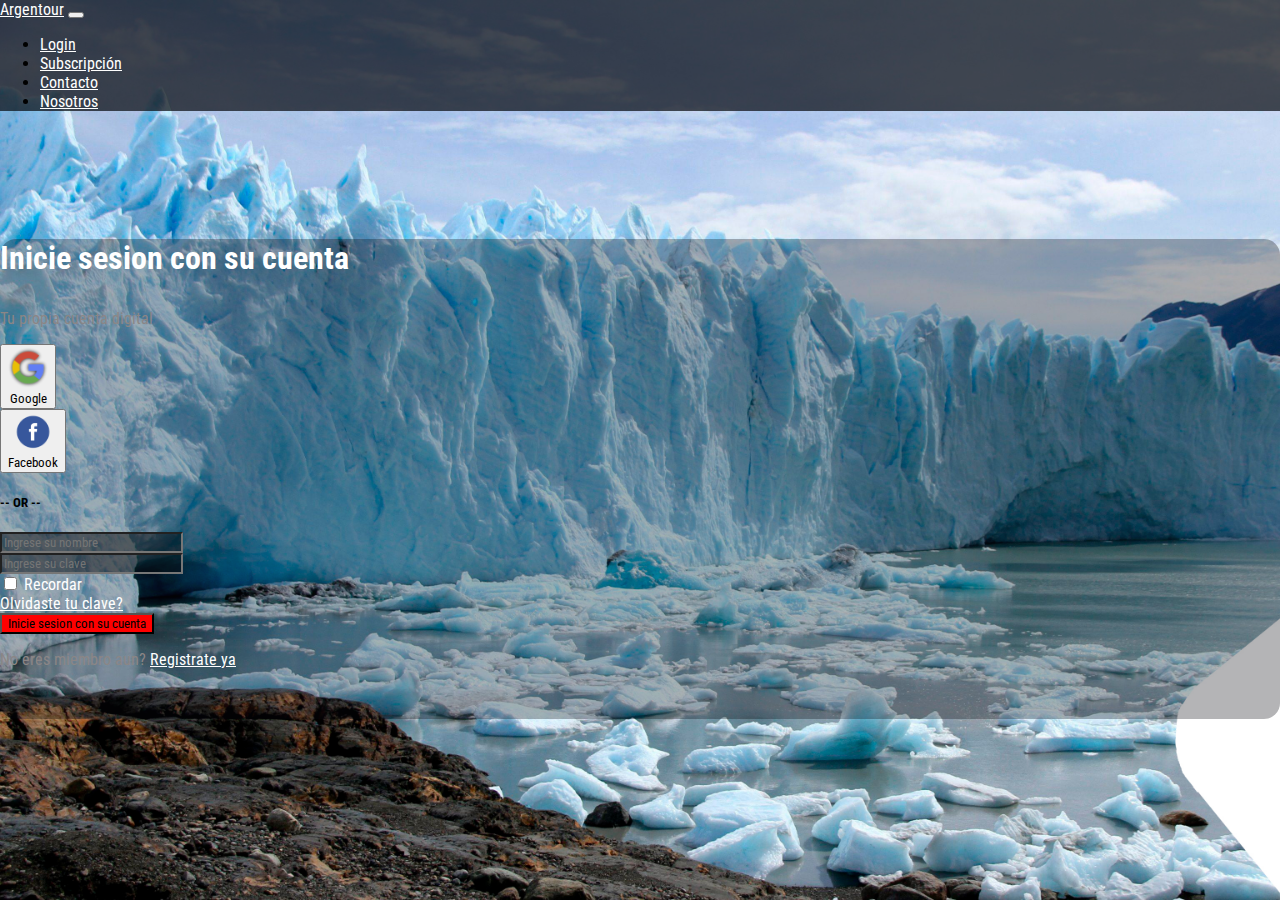
<file: argentourproyecto/pages/login.html>
<!DOCTYPE html>
<html lang="en">
<head>
    <meta charset="UTF-8">
    <meta http-equiv="X-UA-Compatible" content="IE=edge">
    <meta name="viewport" content="width=device-width, initial-scale=1.0">
    <link href="https://cdn.jsdelivr.net/npm/bootstrap@5.2.2/dist/css/bootstrap.min.css" rel="stylesheet" integrity="sha384-Zenh87qX5JnK2Jl0vWa8Ck2rdkQ2Bzep5IDxbcnCeuOxjzrPF/et3URy9Bv1WTRi" crossorigin="anonymous">
    <link rel="stylesheet" href="../styles/stylelogin.css">
    <link href="https://fonts.googleapis.com/css2?family=Roboto+Condensed:wght@300&display=swap" rel="stylesheet">
    <title>Login</title>
</head>
<body class="body1">
  <header class="sticky-top">
    <nav class="navegador-principal navbar navbar-expand-lg">
      <div class="container-fluid">
        <a class="inicio-a navbar-brand" href="../index.html">Argentour</a>
        <button
          class="navbar-toggler"
          type="button"
          data-bs-toggle="collapse"
          data-bs-target="#navbarNav"
          aria-controls="navbarNav"
          aria-expanded="false"
          aria-label="Toggle navigation"
        >
          <span class="navbar-toggler-icon"></span>
        </button>
        <div class="collapse navbar-collapse" id="navbarNav">
          <ul class="navbar-nav">
            <li class="nav-item">
              <a
                class="nav-link "
                aria-current="page"
                href="../pages/login.html"
                >Login</a
              >
            </li>
            <li class="nav-item">
              <a class="nav-link" href="../pages/subscripcion.html"
                >Subscripción</a
              >
            </li>
            <li class="nav-item">
              <a class="nav-link" href="../pages/contacto.html">Contacto</a>
            </li>
            <li class="nav-item">
              <a class="nav-link" href="../pages/nosotros.html">Nosotros</a>
            </li>
          </ul>
        </div>
      </div>
    </nav>
  </header>

<main class="bg1 container w-55 mt-3 rounded shadow">
    <div class="row align-items-stretch">
        <div class="col bg2 d-none d-lg-block col-md-5 col-lg-5 col-xl-6">
    
        </div>
        <div class="col p-5">
        <!-- Inicio de login-->
        <div>
            <h3 class="text-tit text-center">
                Inicie sesion con su cuenta
            </h3>
            <p class="textlogin text-center">
                Tu propia cuenta digital
            </p>
        </div>
        <!-- Inicio Redes sociales-->
        <div class="row">
            <div class="col">
            <button class="btn btn-outline-danger w-100 my-1">
                <div class="row align-items-center">
                    <div class="col-2 d-none d-md-block">
                        <img src="../imganes/imageneslogin/google.png" width="40em" alt="">
                    </div>
                    <div class="col-12 col-md-10 text-center">
                        Google
                    </div>
                </div>
            </button>
            </div>
            <div class="col">
                <button class="btn btn-outline-primary w-100 my-1">
                    <div class="row align-items-center">
                        <div class="col-2 d-none d-md-block">
                            <img src="../imganes/imageneslogin/facebook.png" width="40em" alt="">
                        </div>
                        <div class="col-12 col-md-10 text-center">
                            Facebook
                        </div>
                    </div>
                </button>
            </div>
        </div>
        <!--Fin redes sociales-->
        <div class="or text-center ">
            <h5 class="orr">-- OR --</h5>
        </div>
        <!-- Comienzo Formulario login-->
            <div class="mb-3">
                <input type="email" class="inp1 form-control" id="exampleInputEmail1" placeholder="Ingrese su nombre" aria-describedby="emailHelp">
            </div>
            <div class="mb-3">
                <input type="password" class="inp2 form-control" placeholder="Ingrese su clave" id="exampleInputPassword1">
            </div>
            <div class="row ">
                <div class="col mb-3 form-check">
                    <input type="checkbox" class="form-check-input" id="exampleCheck1">
                        <label class="check1 form-check-label" for="exampleCheck1">Recordar</label>
                </div>
                <div class=" col">
                    <a class="for1 text-center" href="forgotpass.html">Olvidaste tu clave?</a>
                </div>
                </div class="col">
                    <div>
                    <button type="submit" class="btnlog btn btn-primary w-100 ">Inicie sesion con su cuenta</button>
                    </div>
                    <div>
                        <p class="register1">No eres miembro aun? <a class="regist" href="./register.html">Registrate ya</a></p>
                    </div>
                </div>
              
                </form>
        </div>
    </div>
    </main>
    <script
    src="https://cdn.jsdelivr.net/npm/bootstrap@5.2.2/dist/js/bootstrap.bundle.min.js"
    integrity="sha384-OERcA2EqjJCMA+/3y+gxIOqMEjwtxJY7qPCqsdltbNJuaOe923+mo//f6V8Qbsw3"
    crossorigin="anonymous"
  ></script>
</body>
</html>
</file>
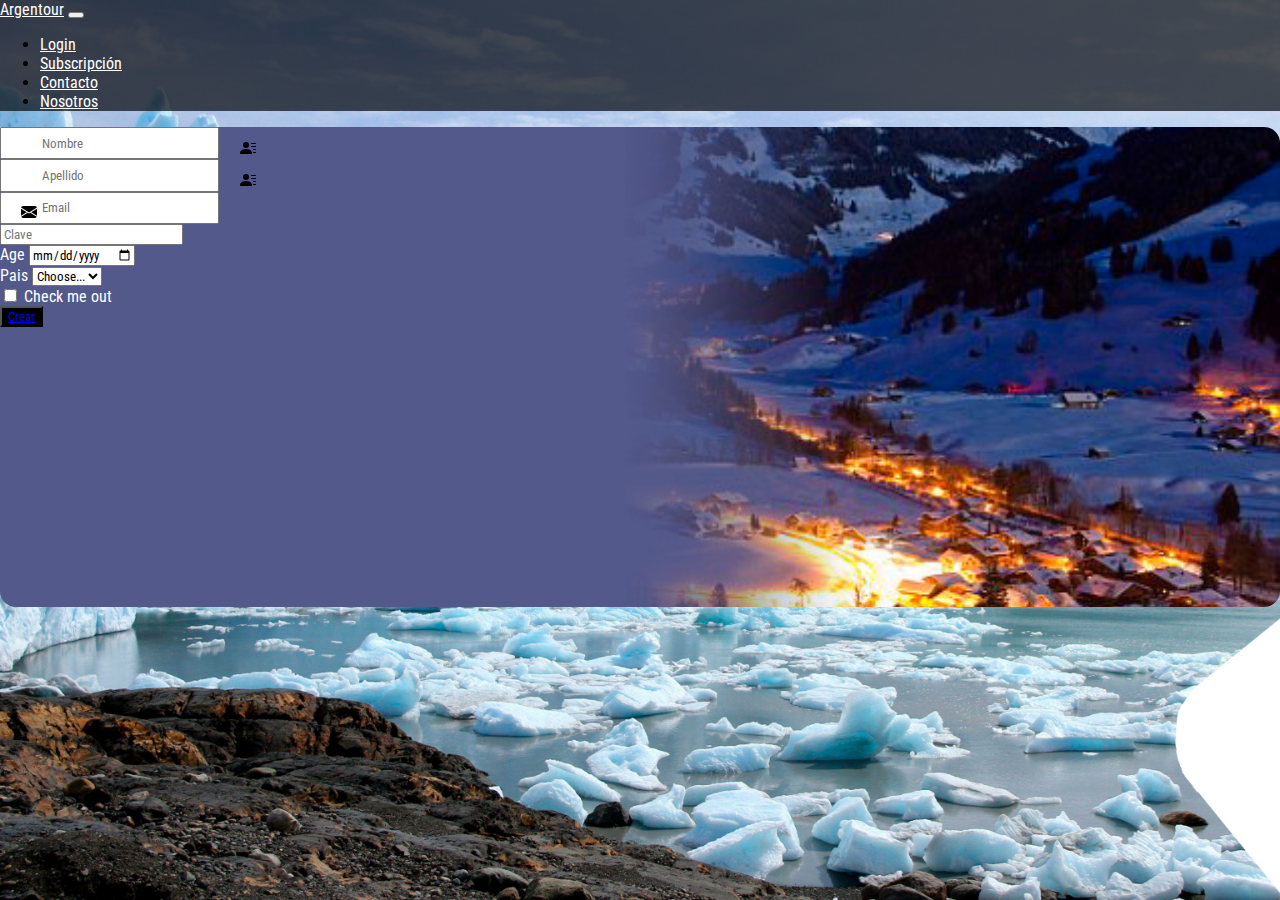
<file: argentourproyecto/pages/register.html>
<!DOCTYPE html>
<html lang="en">
  <head>
    <meta charset="UTF-8" />
    <meta http-equiv="X-UA-Compatible" content="IE=edge" />
    <meta name="viewport" content="width=device-width, initial-scale=1.0" />
    <!-- CSS only -->
    <link
      href="https://cdn.jsdelivr.net/npm/bootstrap@5.2.2/dist/css/bootstrap.min.css"
      rel="stylesheet"
      integrity="sha384-Zenh87qX5JnK2Jl0vWa8Ck2rdkQ2Bzep5IDxbcnCeuOxjzrPF/et3URy9Bv1WTRi"
      crossorigin="anonymous"
    />
    <link rel="stylesheet" href="../styles/stylelogin.css" />
    <link href="https://fonts.googleapis.com/css2?family=Roboto+Condensed:wght@300&display=swap" rel="stylesheet">
    <title>Register</title>
  </head>
  <body class="body1">
    <header class="sticky-top">
      <nav class="navegador-principal navbar navbar-expand-lg">
        <div class="container-fluid">
          <a class="inicio-a navbar-brand" href="../index.html">Argentour</a>
          <button
            class="navbar-toggler"
            type="button"
            data-bs-toggle="collapse"
            data-bs-target="#navbarNav"
            aria-controls="navbarNav"
            aria-expanded="false"
            aria-label="Toggle navigation"
          >
            <span class="navbar-toggler-icon"></span>
          </button>
          <div class="collapse navbar-collapse" id="navbarNav">
            <ul class="navbar-nav">
              <li class="nav-item">
                <a
                  class="nav-link "
                  aria-current="page"
                  href="../pages/login.html"
                  >Login</a
                >
              </li>
              <li class="nav-item">
                <a class="nav-link" href="../pages/subscripcion.html"
                  >Subscripción</a
                >
              </li>
              <li class="nav-item">
                <a class="nav-link" href="../pages/contacto.html">Contacto</a>
              </li>
              <li class="nav-item">
                <a class="nav-link" href="../pages/nosotros.html">Nosotros</a>
              </li>
            </ul>
          </div>
        </div>
      </nav>
    </header>
    <main class="bg-register container d-flex mt-5">
      <form class="row g-3 justify-content-spacearound mt-5">
        <div class="coll1 col-md-4 d-flex">
          <input
            type="text"
            class="first form-control"
            placeholder="Nombre"
            id="inputfirstname"
          />
          <svg
            xmlns="http://www.w3.org/2000/svg"
            width="16"
            height="16"
            fill="currentColor"
            class="people1 bi bi-person-lines-fill align-items-center"
            viewBox="0 0 16 16"
          >
            <path
              d="M6 8a3 3 0 1 0 0-6 3 3 0 0 0 0 6zm-5 6s-1 0-1-1 1-4 6-4 6 3 6 4-1 1-1 1H1zM11 3.5a.5.5 0 0 1 .5-.5h4a.5.5 0 0 1 0 1h-4a.5.5 0 0 1-.5-.5zm.5 2.5a.5.5 0 0 0 0 1h4a.5.5 0 0 0 0-1h-4zm2 3a.5.5 0 0 0 0 1h2a.5.5 0 0 0 0-1h-2zm0 3a.5.5 0 0 0 0 1h2a.5.5 0 0 0 0-1h-2z"
            />
          </svg>
        </div>
        <div class="coll2 col-md-4 d-flex">
          <input
            type="text"
            class="first form-control"
            placeholder="Apellido"
            id="lastname"
          />
          <svg
            xmlns="http://www.w3.org/2000/svg"
            width="16"
            height="16"
            fill="currentColor"
            class="people1 bi bi-person-lines-fill align-items-center"
            viewBox="0 0 16 16"
          >
            <path
              d="M6 8a3 3 0 1 0 0-6 3 3 0 0 0 0 6zm-5 6s-1 0-1-1 1-4 6-4 6 3 6 4-1 1-1 1H1zM11 3.5a.5.5 0 0 1 .5-.5h4a.5.5 0 0 1 0 1h-4a.5.5 0 0 1-.5-.5zm.5 2.5a.5.5 0 0 0 0 1h4a.5.5 0 0 0 0-1h-4zm2 3a.5.5 0 0 0 0 1h2a.5.5 0 0 0 0-1h-2zm0 3a.5.5 0 0 0 0 1h2a.5.5 0 0 0 0-1h-2z"
            />
          </svg>
        </div>
        <div class="coll3 col col-md-8">
          <svg
            xmlns="http://www.w3.org/2000/svg"
            width="16"
            height="16"
            fill="currentColor"
            class="letter1 bi bi-envelope-fill"
            viewBox="0 0 16 16"
          >
            <path
              d="M.05 3.555A2 2 0 0 1 2 2h12a2 2 0 0 1 1.95 1.555L8 8.414.05 3.555ZM0 4.697v7.104l5.803-3.558L0 4.697ZM6.761 8.83l-6.57 4.027A2 2 0 0 0 2 14h12a2 2 0 0 0 1.808-1.144l-6.57-4.027L8 9.586l-1.239-.757Zm3.436-.586L16 11.801V4.697l-5.803 3.546Z"
            />
          </svg>
          <input
            type="email"
            class="email1 form-control is-invalid"
            id="floatingInputInvalid"
            placeholder="Email"
          />
        </div>
        <div class="col col-md-8">
          <input
            type="password"
            class="form-control"
            id="inputAddress2"
            placeholder="Clave"
          />
        </div>
        <div class="col-md-6">
          <label for="inputCity" class="form-label">Age</label>
          <input type="date" class="form-control" id="inputdate" />
        </div>
        <div class="col-md-2">
          <label for="inputState" class="form-label">Pais</label>
          <select id="inputState" class="form-select">
            <option selected>Choose...</option>
            <option>...</option>
          </select>
        </div>

        <div class="col-12">
          <div class="form-check">
            <input class="form-check-input" type="checkbox" id="gridCheck" />
            <label class="form-check-label" for="gridCheck">
              Check me out
            </label>
          </div>
        </div>
        <div class="col-12">
          <button type="submit" class="boton-crear btn btn-primary"><a href="../index.html"> Crear</a></button>
        </div>
      </form>
    </main>
    <!-- JavaScript Bundle with Popper -->
    <script
      src="https://cdn.jsdelivr.net/npm/bootstrap@5.2.2/dist/js/bootstrap.bundle.min.js"
      integrity="sha384-OERcA2EqjJCMA+/3y+gxIOqMEjwtxJY7qPCqsdltbNJuaOe923+mo//f6V8Qbsw3"
      crossorigin="anonymous"
    ></script>
  </body>
</html>
</file>
<file: argentourproyecto/styles/style.css>
*{
  font-family: 'Roboto Condensed', sans-serif;
}
.navegador-principal{
  background: rgba(5, 7, 12, 0.7);
  
}

/*Nav*/
.inicio-a{
  color: white;
}
.nav-link{
  color: white;
}
/**/
footer {
  margin-top: 10px;
  display: flex;
  background-color: #d9dcdb;
  padding-left: 10px;
  background-image: url(../imganes/imagenesfooter/lanin.png);
  background-repeat: no-repeat;
  background-size: cover;
  background-attachment: fixed;
}

.islas,
h3 {
  font-family: "Montserrat", sans-serif;
  text-align: center;
  text-shadow: -2px 0 rgb(129, 203, 216), 0 2px rgb(129, 203, 216),
    -2px 0 rgb(129, 203, 216), 0 -2px rgb(129, 203, 216);
  color: #2364f0;
}

.redes {
  margin-top: 20px;
  margin-bottom: 20px;
  padding-bottom: 30px;
}

.info {
  margin-top: 20px;
  margin-bottom: 20px;
  margin-left: 10px;
  margin-right: 10px;
  background-color: #d9dcdb;
}

.logo {
  margin-top: 20px;
  margin-bottom: 20px;
  max-width: 100%;
}

.redesh2,
h2 {
  font-family: "Montserrat", sans-serif;
  text-align: center;
  margin-bottom: 30px;
  text-shadow: -2px 0 rgb(31, 34, 34), 0 2px rgb(23, 24, 24),
    -2px 0 rgb(18, 18, 19), 0 -2px rgb(27, 29, 29);
  color: #d9dcdb;
}

.icono1,
.icono2,
.icono3 {
  width: 70px;
}

.insta {
  margin-left: 15px;
  margin-right: 15px;
}
.face {
  margin-left: 30px;
  padding-right: 25px;
}
.tw {
  margin-left: 20px;
  margin-right: 5px;
}
footer,
.pfooter {
  text-align: center;
  font-family: "Montserrat", sans-serif;
  font-size: 1cm;
  color: rgb(33, 34, 34);
  text-shadow: -2px 0 rgb(129, 203, 216), 0 2px rgb(129, 203, 216),
    -2px 0 rgb(129, 203, 216), 0 -2px rgb(129, 203, 216);
}

.descripción {
  color: #4724c7;
}

.slogan1 {
  text-align: center;
  font-family: "Montserrat", sans-serif;
  font-size: 2em;
  color: white;
  background-color: #d7d68a;
}
/*Carrousel*/
/* .carousel-inner{
  margin-top: 3em;
} */
/* cards */
.columna-1 {
  height: 12em;
  
}
.titulo-1 {
  margin-top: 15px;
  color: rgb(11, 146, 139);
}
.main {
  margin-left: 2em;
}
.figure-1 {
  margin-top: 1.5em;
  border-radius: 2em 2em 2em 2em;
  height: 9em;
  width: 310px;
  margin-left: 10px;
} 
.figure-2 {
  margin-top: 1.5em;
  border-radius: 2em 2em 2em 2em;
  height: 9em;
  width: 310px;
  margin-left: 10px;
}
.figure-3 {
  margin-top: 1.5em;
  border-radius: 2em 2em 2em 2em;
  height: 9em;
  width: 310px;
  margin-left: 10px;
}
.figure-4 {
  margin-top: 3px;
  border-radius: 1em 1em 1em 1em;
  width: 30em;
  height: 32em;
  display: flex;
}
.card1 {
  margin-top: 1.5em;
}
.section1 {
background-color: rgba(183, 241, 221, 0.342);
}
.card2 {
  background: rgb(255, 255, 255, 0.60);
}
</file>
<file: argentourproyecto/pages/error 404/style/style.css>
body {
  text-align: center;
  background-image: url(../imagen/caballo.png);
  background-repeat: no-repeat;
  background-size: cover;
  background-attachment: fixed;
  max-width: 100%;
  height: 100%;
}
span {
  color: #d62f2f;
  text-shadow: -3px -3px rgb(242, 245, 235);
  font-size: 80px;
  font-family: "Montserrat", sans-serif;
  font-weight: 80;
}

input {
  margin: auto;

  font-family: "Montserrat", sans-serif;
  font-size: 1cm;
  color: white;
  background-color: #2364f0;
  cursor: pointer;
}
</file>
<file: argentourproyecto/pages/galeria-imagenes/styles/style.css>
* {
  margin-left: 25px;
  margin-right: 15px;
}
body {
  background-image: url(/argentourproyecto/pages/galeria-imagenes/imagenes/cielo.jpg);
  background-color: #ccf3e7;
  background-repeat: no-repeat;
  background-size: cover;
  background-attachment: fixed;
}
h1 {
  text-shadow: -2px 0 black, 0 3px black, 3px 0 black, 0 -2px black;
  margin-top: 15px;
  text-align: center;
  color: #4724c7;
  background-color: #d9dcdb;
  font-family: "Montserrat", sans-serif;
}
h2 {
  text-align: center;
  font-family: "Montserrat", sans-serif;
  color: #00ffff;
  text-shadow: -2px 0 black, 0 2px black, 2px 0 black, 0 -2px black;
}
img {
  padding-bottom: 10px;
  height: 280px;
  width: 150px;
}

p {
  text-align: center;
  font-family: "Montserrat", sans-serif;
  color: orange;
}

a {
  font-family: "Montserrat", sans-serif;
  text-shadow: -1px 0 black, 0 1px black, 1px 0 black, 0 -1px black;
}

input {
  background-color: #167aec;
  font-family: "Montserrat", sans-serif;
  color: white;
  text-shadow: -2px 0 black, 0 2px black, 2px 0 black, 0 -2px black;
  font-size: 1em;
  margin-top: 15px;
}
</file>
<file: argentourproyecto/styles/contacto.css>
*{
  font-family: 'Roboto Condensed', sans-serif;
}
.navegador-principal{
  background: rgba(5, 7, 12, 0.7);
  
}

/*Nav*/
.inicio-a{
  color: white;
}
.nav-link{
  color: white;
}
.nav1 {
  background: rgba(239, 237, 237, 0.85);
}

.bg-1 {
  background: rgba(5, 7, 12, 0.5);
}

.body-1 {
  background-image: url(../imganes/imageneslogin/glaciarperitomoreno.jpg);
  background-repeat: no-repeat;
  background-size: cover;
  background-attachment: fixed;
}

.nombre-p {
  display: flex;
  justify-content: center;
}

.col-n {
  color: white;
  text-align: center;
}

.nombres {
  flex-direction: column;
  display: flex;
}

.inc {
  flex-direction: row;
}

.p-1 {
  color: white;
}

.im-1 {
  background: rgba(208, 208, 208, 0.834);
  width: 40vh;
}

.im-2 {
  background: rgba(208, 208, 208, 0.834);
  width: 40vh;
}

.im-3 {
  background: rgba(208, 208, 208, 0.834);
  resize: none;
  width: 40vh;
  height: 129px;
}

.hh2 {
  color: white;
}

.dir {
  text-decoration: none;
  color: black;
}
</file>
<file: argentourproyecto/styles/stylelogin.css>
*{
  font-family: 'Roboto Condensed', sans-serif;
}
.navegador-principal{
  background: rgba(5, 7, 12, 0.7);
}

.inicio-a{
  color: white;
}
/* Nav */
.inicio-a{
  color: white;
}
.nav-link{
  color: white;
}

/** Estilo del login **/
.body1 {
  margin: 0;
  padding: 0;
  background-image: url(../imganes/imageneslogin/glaciarperitomoreno.jpg);
  background-repeat: no-repeat;
  background-size: cover;
  background-attachment: fixed;
  font-family: sans-serif;
  height: 100vh;
}
.bg1 {
  background-repeat: no-repeat;
  background-size: cover;
  margin-top: 8em;
  background: rgba(5, 7, 12, 0.3);

}
.bg2 {
  background: url(../imganes/imageneslogin/cerro.jfif);
  margin: 2em;
}
.text-tit {
  color: white;
  font-size: 2em;
}
.textlogin {
  color: rgb(139, 134, 134);
  font-size: 1em;
}
.inp1 {
  background: rgba(5, 7, 12, 0.5);
}
.inp2 {
  background: rgba(5, 7, 12, 0.5);
}

.for1 {
  color: white;
}
.btnlog {
  background-color: red;
}
.register1 {
  color: rgb(139, 134, 134);
  font-size: 1em;
}
.regist {
  color: white;
}
/** Fin estilo login **/

/** Estilo de register **/

/** Fin estilo register **/

.container {
  height: 30em;
  border-radius: 1em;
}
.coll1 {
  position: relative;
}

.people1 {
  position: absolute;
  margin-left: 1.3em;
  margin-top: 0.8em;
}
.first {
  padding: 0.5em 0em 0.5em 3em;
}
.coll2 {
  position: relative;
}
.textlogin {
  background-color: none;
}
.coll3 {
  position: relative;
}
.letter1 {
  position: absolute;
  margin-left: 1.3em;
  margin-top: 0.8em;
}
.email1 {
  padding: 0.5em 0 0.5em 3em;
}


/* Subscripciones */
.bg-register {
  background: url(../imganes/imageneslogin/fondologo.jpg);
  background-repeat: no-repeat;
  background-position: center;
  background-size: cover;
}
.contenedor1{
  height: 100%;
  width: 100;
  background: rgba(5, 7, 12, 0.5);
}
.reg-1{
  margin-top: 2em;
}
.bg-1{
  background: rgba(5, 7, 12, 0.5);
  height: 20em;
}
 label{
  color: white;
 }

 /* password*/
.recup1{
 background-color: aqua;
 height: 15em;

}
.recup2{
margin-left: 30em;
}

.img-card{
  width: 12em;
  margin-left: 10em;
}
.boton-crear{
  color: white;
  background-color: black;
}
</file>
